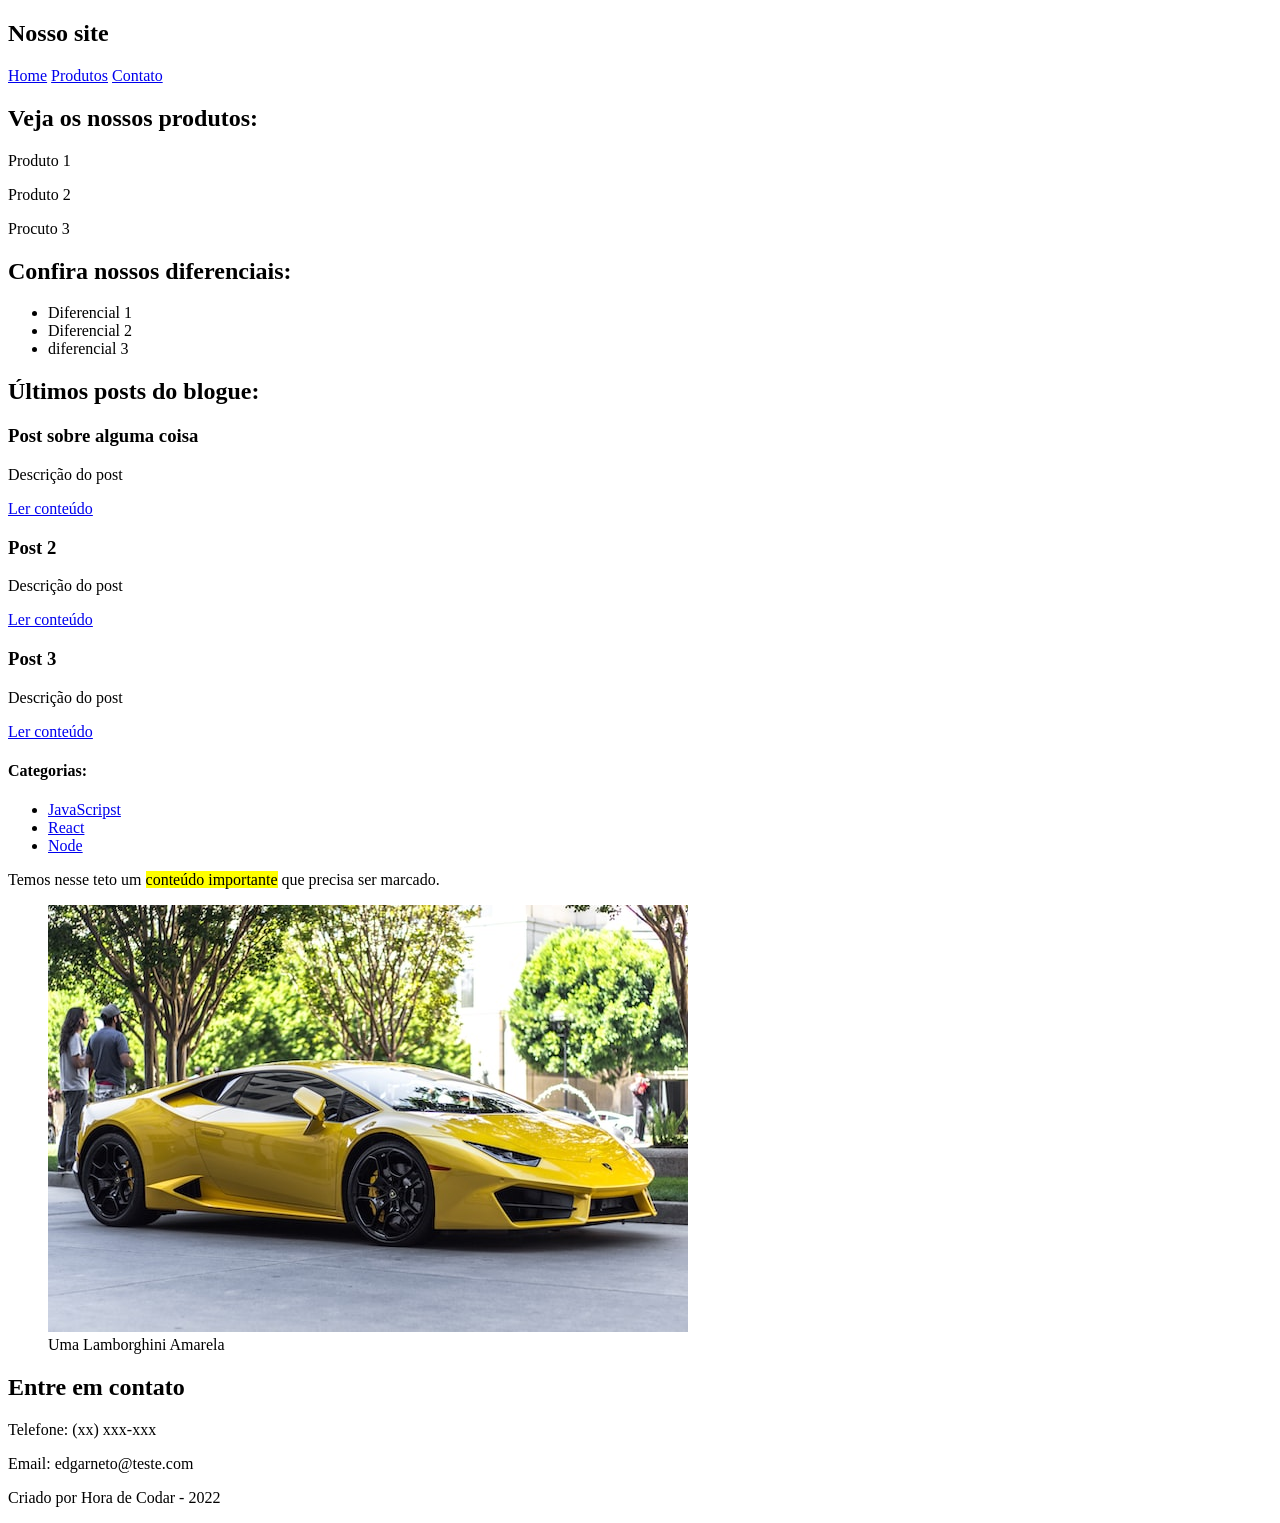
<file: 11_HTML_SEMÂNTICO/index.html>
<!DOCTYPE html>
<html lang="en">

<head>
    <meta charset="UTF-8">
    <meta name="viewport" content="width=device-width, initial-scale=1.0">
    <title>HTML Semântico</title>
</head>

<body>
    <!-- 3 - Header-->
    <header>
        <h2>Nosso site</h2>
        <!-- <ul>
            <li><a href="#">Home</a></li>
            <li><a href="#">Produtos</a></li>
            <li><a href="#">Contato</a></li>
        </ul> -->
        <!-- 5 - nav -->
        <nav>
            <a href="#">Home</a>
            <a href="#">Produtos</a>
            <a href="#">Contato</a>
        </nav>
    </header>
    <!-- 8 - main -->
    <main>
        <!-- 1 - Section -->
        <section>
            <h2>Veja os nossos produtos:</h2>
            <p>Produto 1</p>
            <p>Produto 2</p>
            <p>Procuto 3</p>
        </section>
        <section>
            <h2>Confira nossos diferenciais:</h2>
            <ul>
                <li>Diferencial 1</li>
                <li>Diferencial 2</li>
                <li>diferencial 3</li>
            </ul>
        </section>
        <!-- 2 - Article -->
        <section>
            <h2>Últimos posts do blogue:</h2>
            <article>
                <h3>Post sobre alguma coisa</h3>
                <p>Descrição do post</p>
                <a href="#">Ler conteúdo</a>
            </article>
            <article>
                <h3>Post 2</h3>
                <p>Descrição do post</p>
                <a href="#">Ler conteúdo</a>
            </article>
            <article>
                <h3>Post 3</h3>
                <p>Descrição do post</p>
                <a href="#">Ler conteúdo</a>
            </article>
        </section>
    </main>
    <!-- 6 - aside -->
    <aside>
        <h4>Categorias:</h4>
        <ul>
            <li><a href="#">JavaScripst</a></li>
            <li><a href="#">React</a></li>
            <li><a href="#">Node</a></li>
        </ul>
    </aside>
    <!-- 9 - mark -->
    <p>Temos nesse teto um <mark>conteúdo importante</mark> que precisa ser marcado.</p>
    <!-- 7 - Figure - figcaption -->
    <figure>
        <img src="img/lambo.jpg" alt="Lamborghini">
        <figcaption>Uma Lamborghini Amarela</figcaption>
    </figure>
    <!-- 4 - Footer -->
    <footer>
        <div>
            <h2>Entre em contato</h2>
            <p>Telefone: (xx) xxx-xxx</p>
            <p>Email: edgarneto@teste.com</p>
        </div>
        <p>Criado por Hora de Codar - 2022</p>
    </footer>
</body>

</html>
</file>
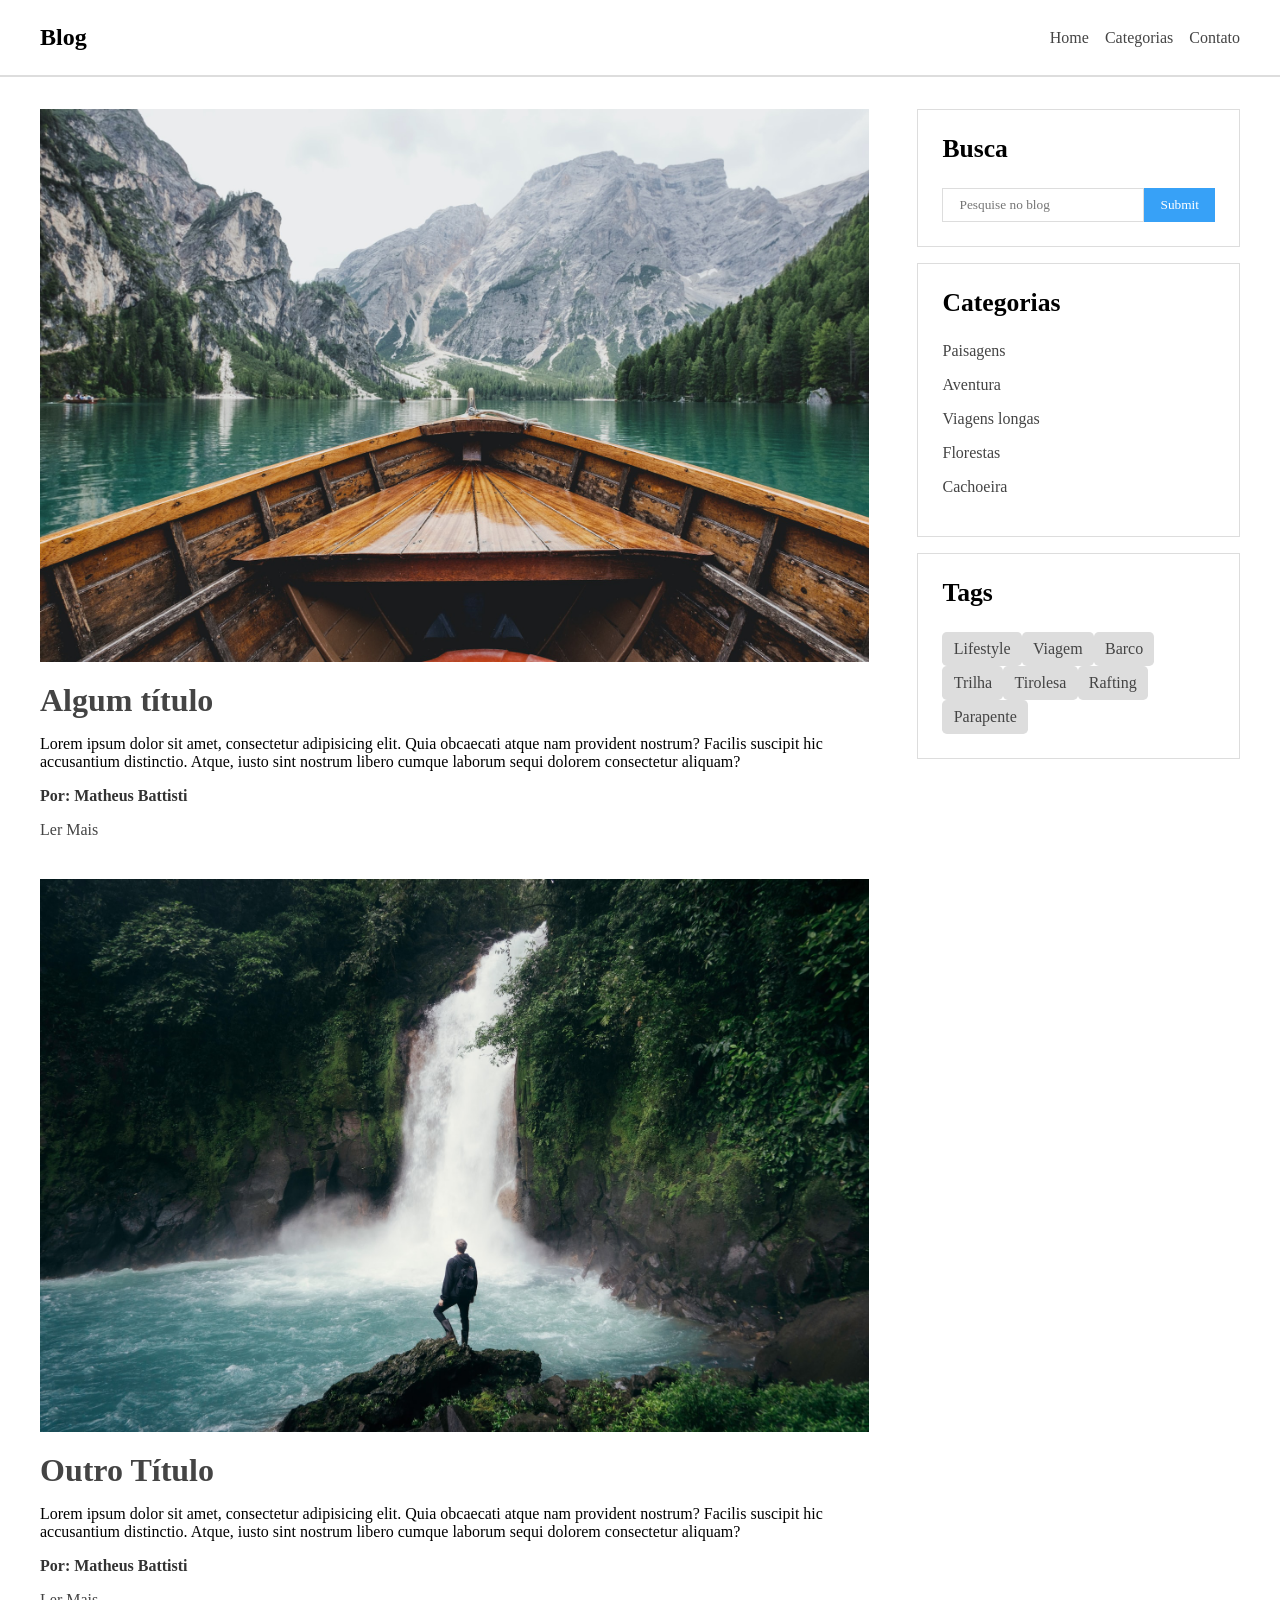
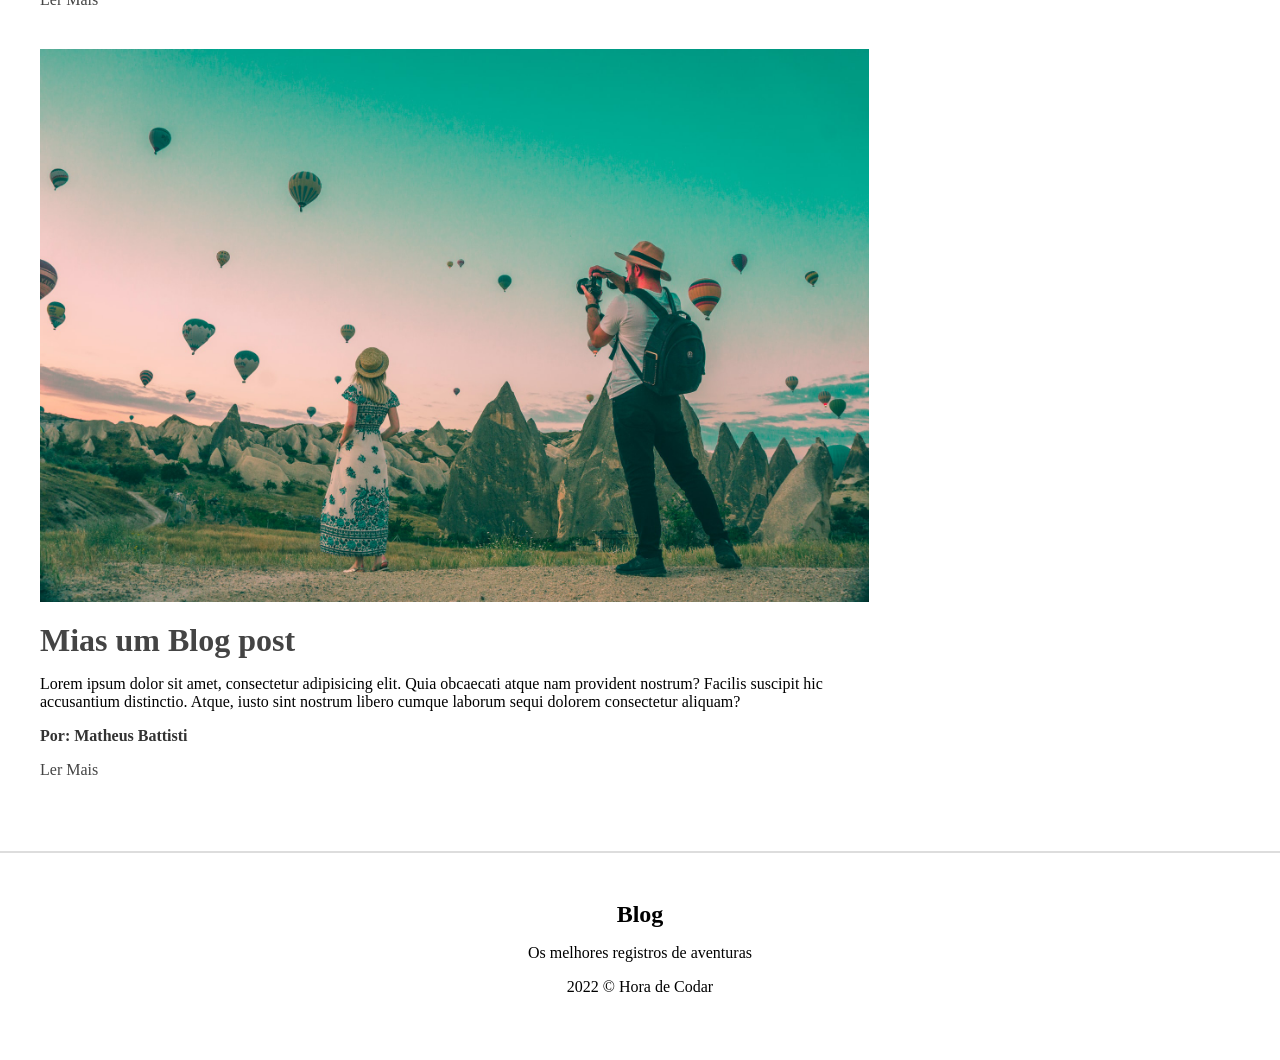
<file: 12_BLOG_HTML_SEMANTICO/index.html>
<!DOCTYPE html>
<html lang="en">

<head>
    <meta charset="UTF-8">
    <meta name="viewport" content="width=device-width, initial-scale=1.0">
    <title>Blog Semântico</title>
    <link rel="stylesheet" href="css/Style.css">
</head>

<body>
    <header>
        <nav id="navbar">
            <div id="navbar-inner">
                <h2>Blog</h2>
                <ul id="nav-links">
                    <li><a href="#">Home</a></li>
                    <li><a href="#">Categorias</a></li>
                    <li><a href="#">Contato</a></li>
                </ul>
            </div>
        </nav>
    </header>
    <div class="container">
        <main id="posts-container">
            <article class="post">
                <img src="img/f1.jpg" alt="Passeio de barco">
                <h3 class="title"><a href="">Algum título</a></h3>
                <p class="discription">
                    Lorem ipsum dolor sit amet, consectetur adipisicing elit.
                    Quia obcaecati atque nam provident nostrum? Facilis suscipit hic accusantium
                    distinctio. Atque, iusto sint nostrum libero cumque laborum sequi dolorem
                    consectetur aliquam?
                </p>
                <p class="author">Por: Matheus Battisti</p>
                <a href="#">Ler Mais</a>
            </article>
            <article class="post">
                <img src="img/f2.jpg" alt="Cachoeira">
                <h3 class="title"><a href="">Outro Título</a></h3>
                <p class="discription">
                    Lorem ipsum dolor sit amet, consectetur adipisicing elit.
                    Quia obcaecati atque nam provident nostrum? Facilis suscipit hic accusantium
                    distinctio. Atque, iusto sint nostrum libero cumque laborum sequi dolorem
                    consectetur aliquam?
                </p>
                <p class="author">Por: Matheus Battisti</p>
                <a href="#">Ler Mais</a>
            </article>
            <article class="post">
                <img src="img/f3.jpg" alt="Balões">
                <h3 class="title"><a href="">Mias um Blog post</a></h3>
                <p class="discription">
                    Lorem ipsum dolor sit amet, consectetur adipisicing elit.
                    Quia obcaecati atque nam provident nostrum? Facilis suscipit hic accusantium
                    distinctio. Atque, iusto sint nostrum libero cumque laborum sequi dolorem
                    consectetur aliquam?
                </p>
                <p class="author">Por: Matheus Battisti</p>
                <a href="#">Ler Mais</a>
            </article>
        </main>
        <aside id="sidebar">
            <section id="search-bar">
                <h4>Busca</h4>
                <form>
                    <input type="text" placeholder="Pesquise no blog">
                    <input type="submit" placeholder="Buscar">
                </form>
            </section>
            <section id="categories">
                <h4>Categorias</h4>
                <nav>
                    <ul>
                        <li><a href="#">Paisagens</a></li>
                        <li><a href="#">Aventura</a></li>
                        <li><a href="#">Viagens longas</a></li>
                        <li><a href="#">Florestas</a></li>
                        <li><a href="#">Cachoeira</a></li>
                    </ul>
                </nav>
            </section>
            <section id="tags">
                <h4>Tags</h4>
                <div id="tags-container">
                    <a href="#">Lifestyle</a>
                    <a href="#">Viagem</a>
                    <a href="#">Barco</a>
                    <a href="#">Trilha</a>
                    <a href="#">Tirolesa</a>
                    <a href="#">Rafting</a>
                    <a href="#">Parapente</a>
                </div>
            </section>
        </aside>
    </div>
    <footer id="footer">
        <h2>Blog</h2>
        <p>Os melhores registros de aventuras</p>
        <p>2022 &copy; Hora de Codar</p>
    </footer>
</body>

</html>
</file>
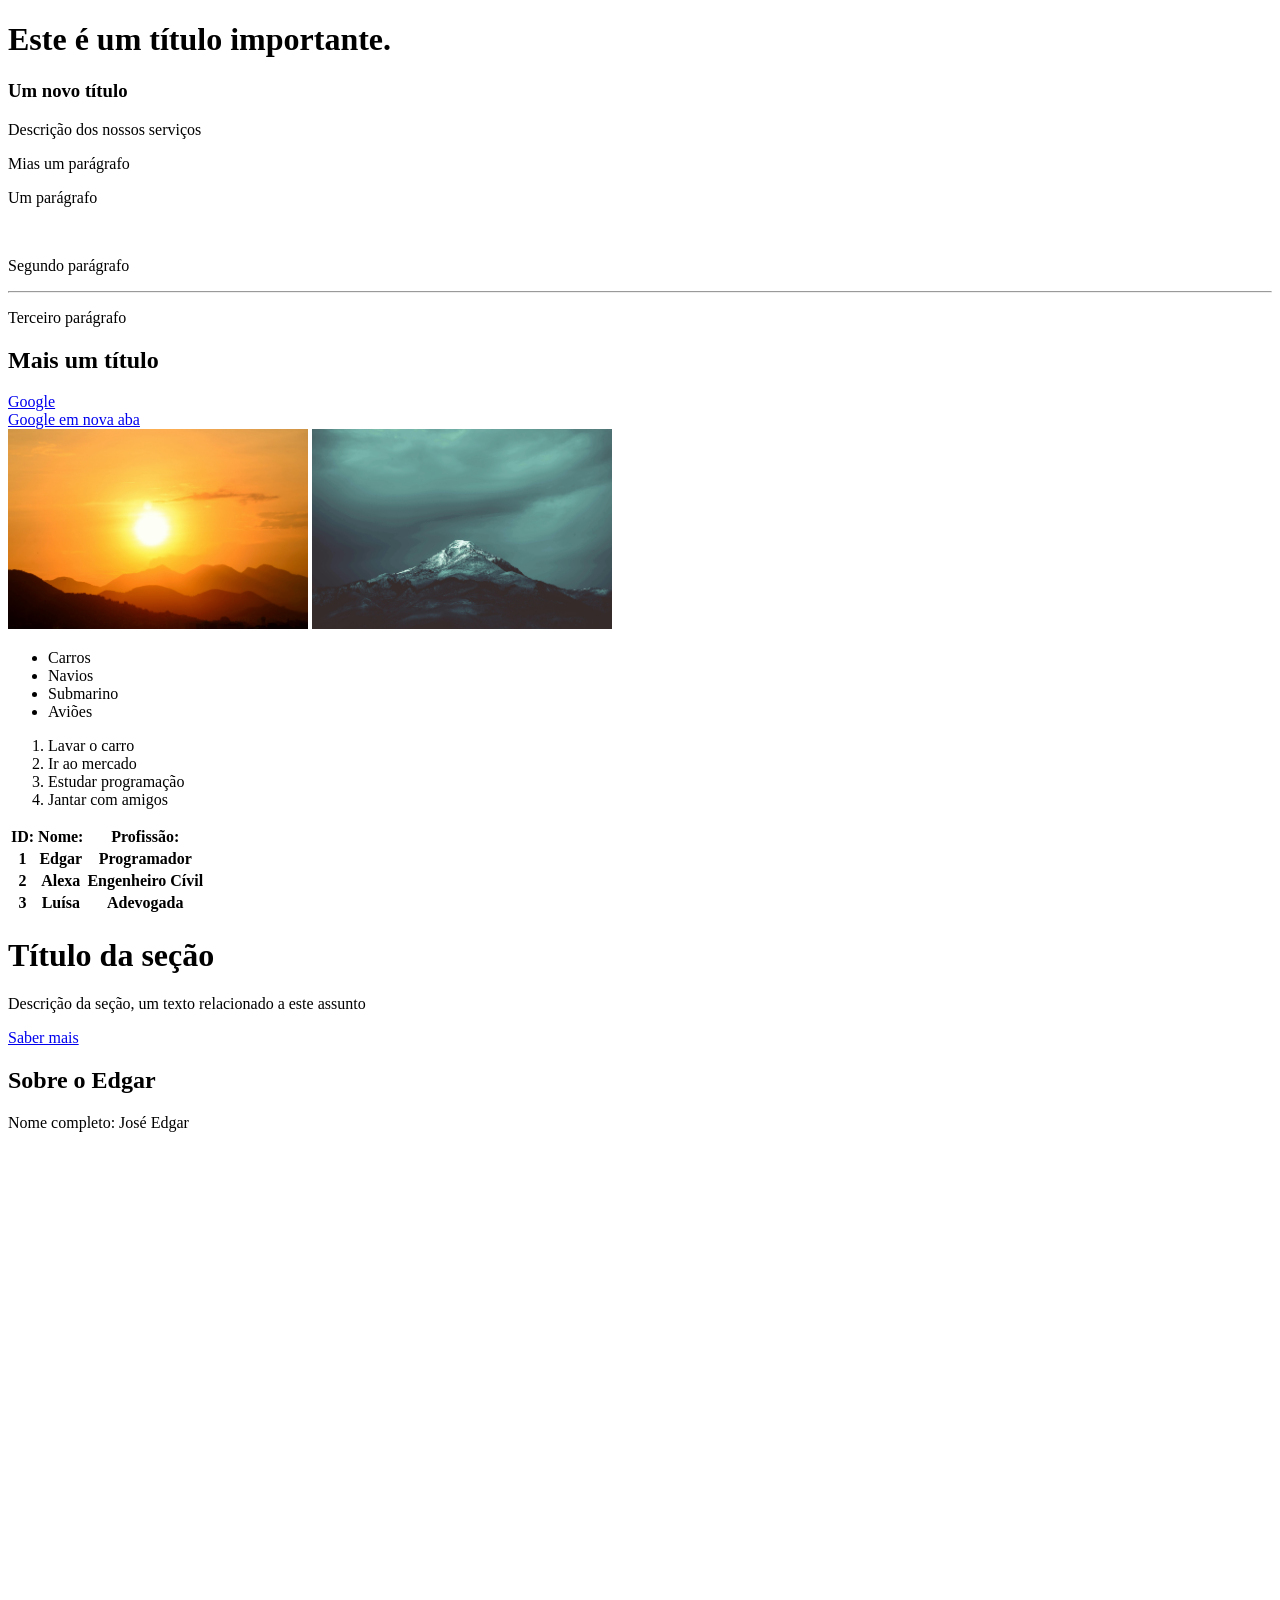
<file: 2_HTML/index.html>
<!DOCTYPE html>
<html>
    <head>
        <title>HTML fundamentos</title>
    </head>
    <body style="padding-bottom: 500px">
        <!--1- Títulos-->
        <h1>Este é um título importante.</h1>
        <h3>Um novo título</h3>
        
        <!--2- Parágrafos-->
        <p>Descrição dos nossos serviços</p>
        <p>Mias um parágrafo</p>
        
        <!--3- Tags sem conteúdo-->
        <p>Um parágrafo</p>
        <br/>
        <p>Segundo parágrafo</p>
        <hr/>
        <p>Terceiro parágrafo</p>
        
        <!--4- Comentários-->
        <!--Este é um comentário-->
        <h2>Mais um título</h2>
        <!--Outro comentário-->

        <!--5- Atributos-->
        <a href="https://Google.com">Google</a>
        <br>

        <!--6- Abrir link em nova aba-->
        <a href="https://Google.com" target="_blank">Google em nova aba</a>
        <br>

        <!--7- Imagem-->
        <img src="img/por_do_sol.jpg" width="300" height="200">

        <!--8- Atributo alt-->
        <img src="img/montanha.jpg" alt="Uma montanha com neve" width="300" height="200">

        <!--8- Listas não ordenadas-->
        <ul>
            <li>Carros</li>
            <li>Navios</li>
            <li>Submarino</li>
            <li>Aviões</li>
        </ul>

        <!--10 Listas ordenadas-->
        <ol>
            <li>Lavar o carro</li>
            <li>Ir ao mercado</li>
            <li>Estudar programação</li>
            <li>Jantar com amigos</li>
        </ol>

        <!--11- Tabelas-->
        <table>
            <tr>
                <th>ID:</th>
                <th>Nome:</th>
                <th>Profissão:</th>
            </tr>
            <tr>
                <th>1</th>
                <th>Edgar</th>
                <th>Programador</th>
            </tr>
            <tr>
                <th>2</th>
                <th>Alexa</th>
                <th>Engenheiro Cívil</th>
            </tr>
            <tr>
                <th>3</th>
                <th>Luísa</th>
                <th>Adevogada</th>
            </tr>
        </table>
        <!--12- Div-->
        <div>
            <h1>Título da seção</h1>
            <p>Descrição da seção, um texto relacionado a este assunto</p>
            <a href="#">Saber mais</a>
        </div>
        <div>
            <h2>Sobre o Edgar</h2>
            <p>Nome completo: José Edgar</p>
        </div>
    </body>
</html>
</file>
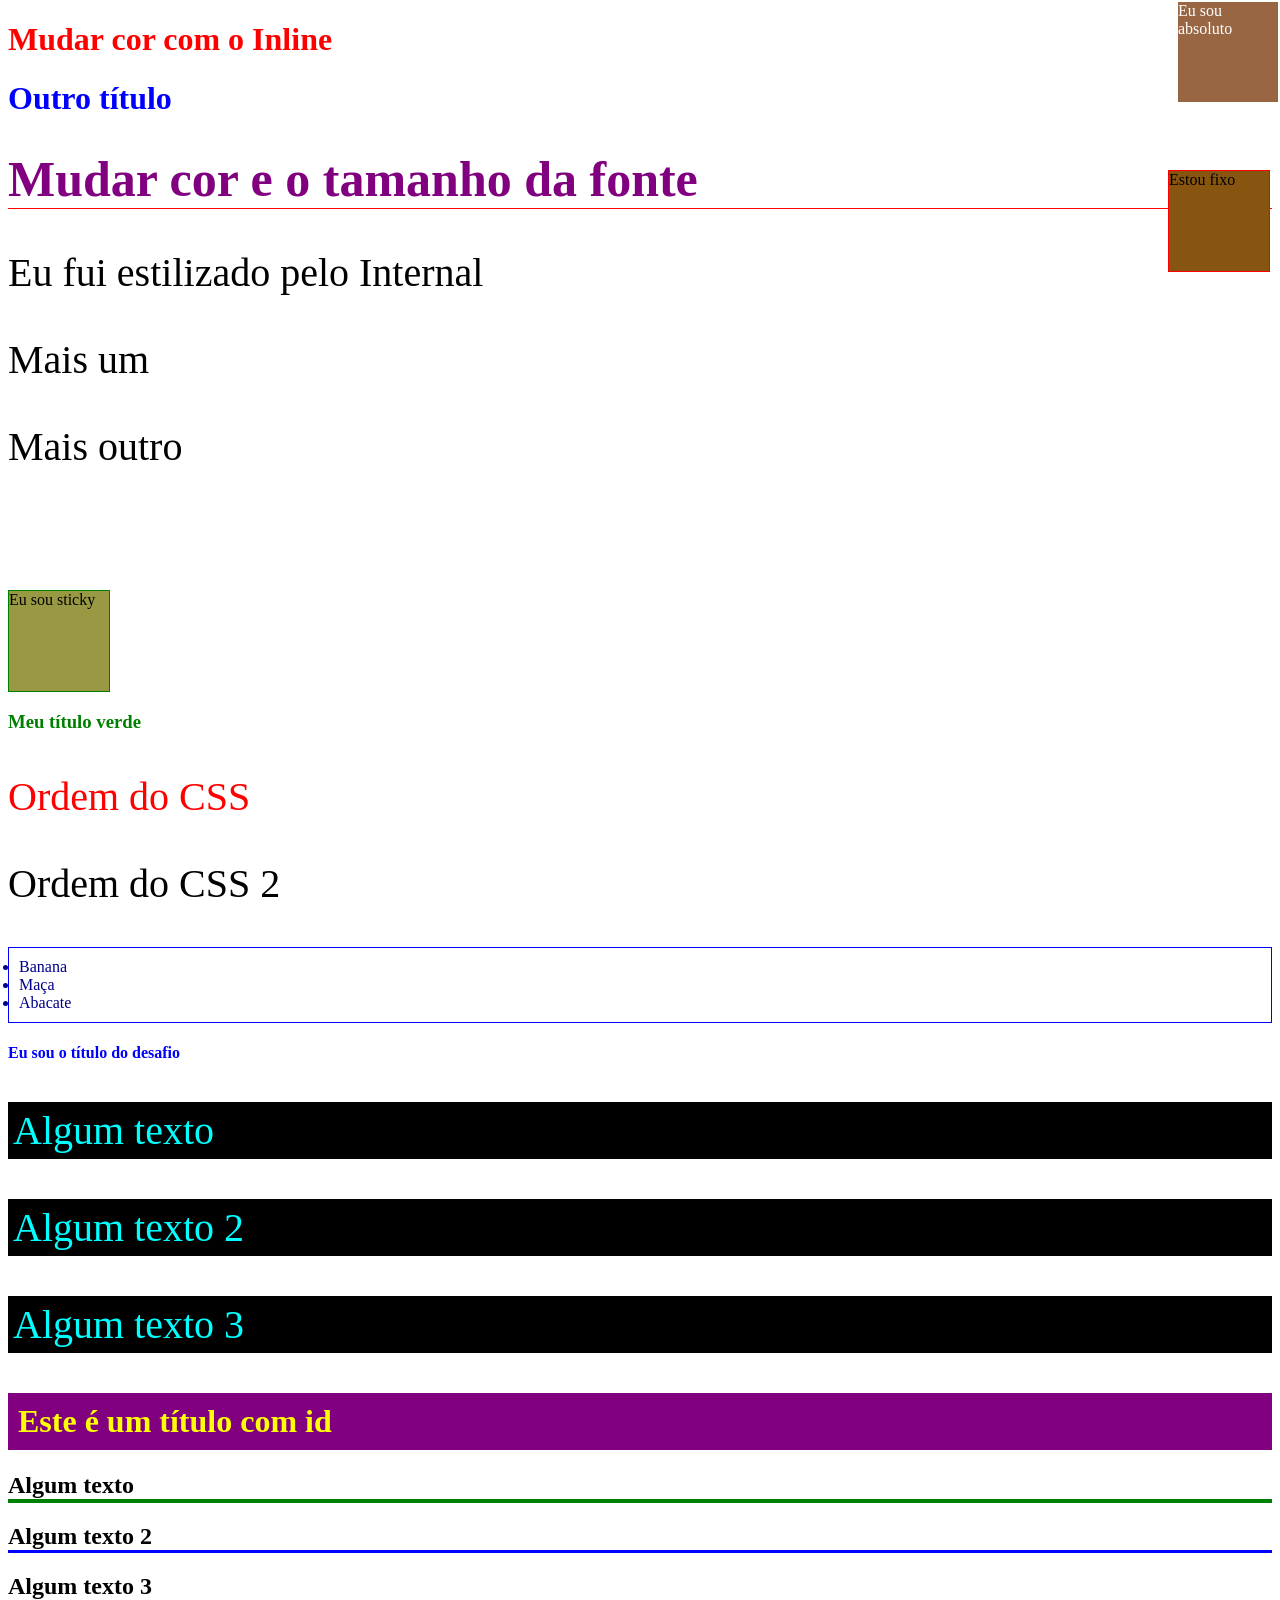
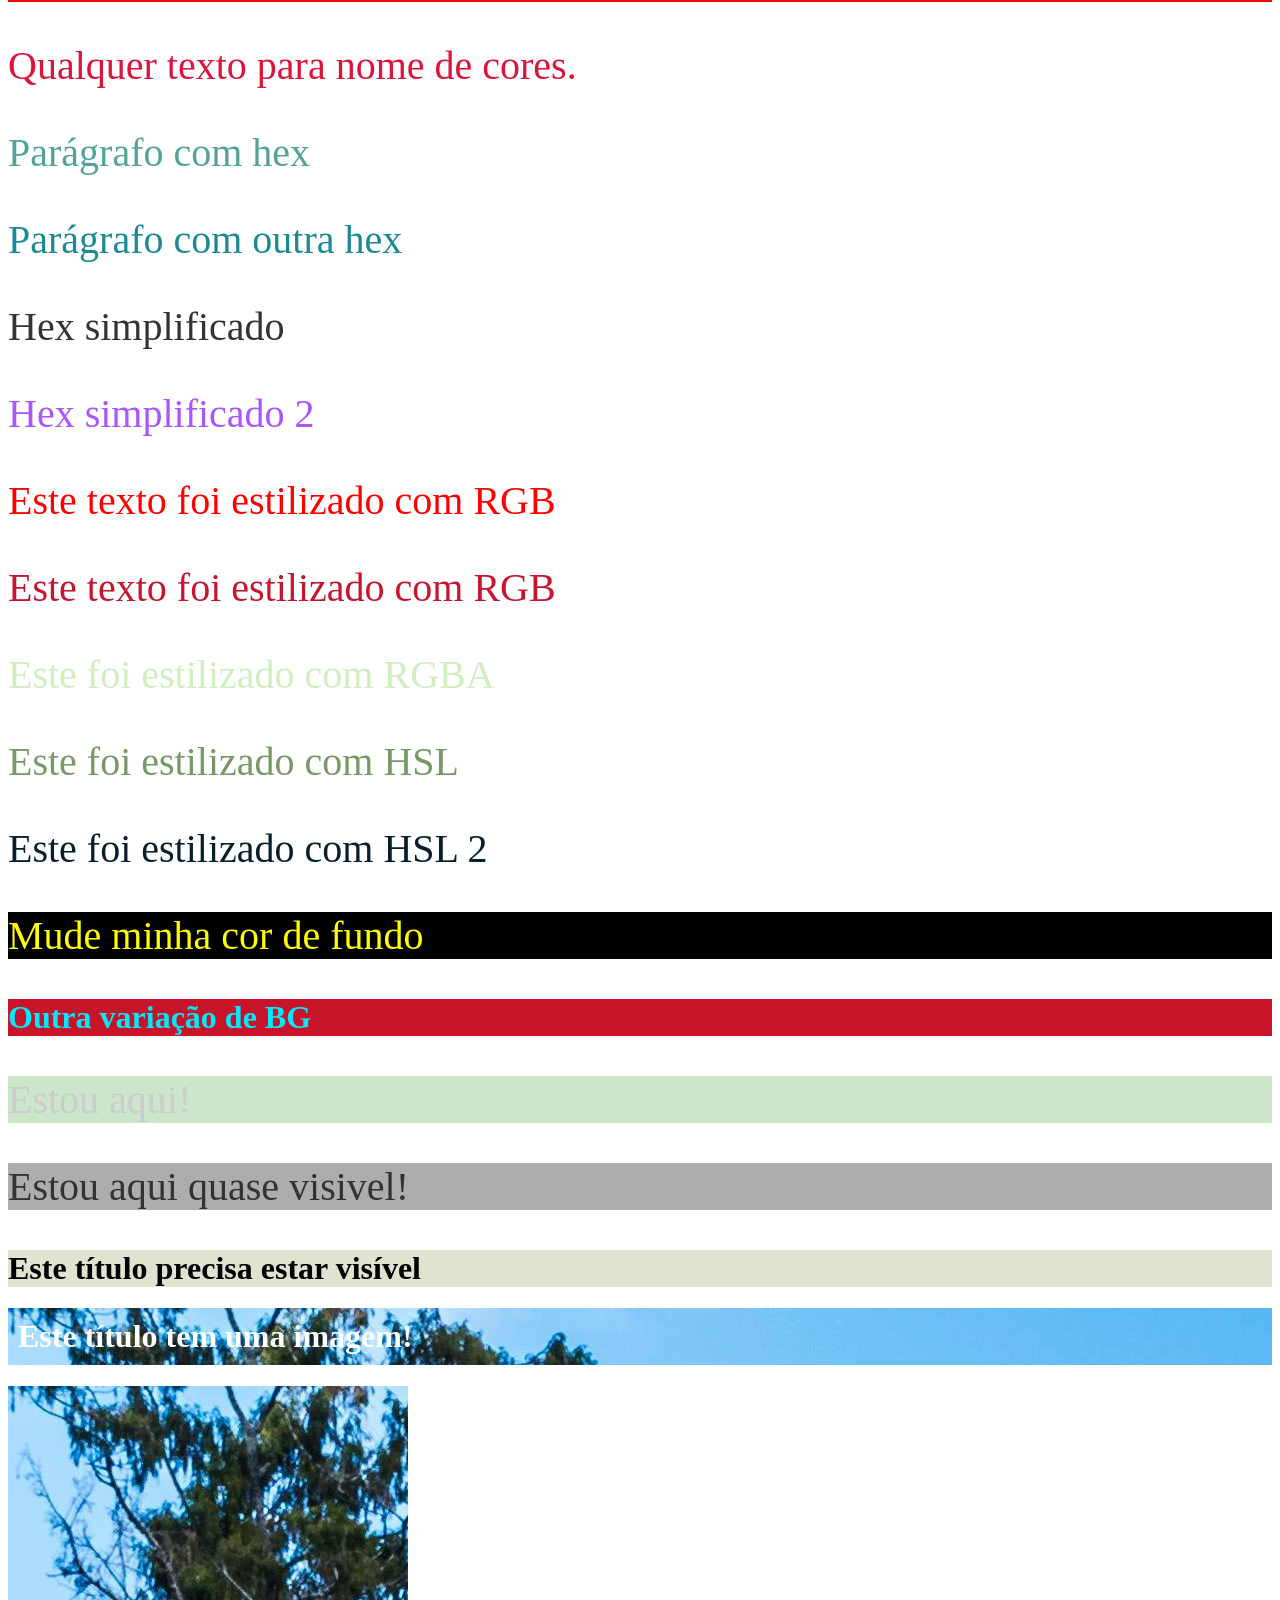
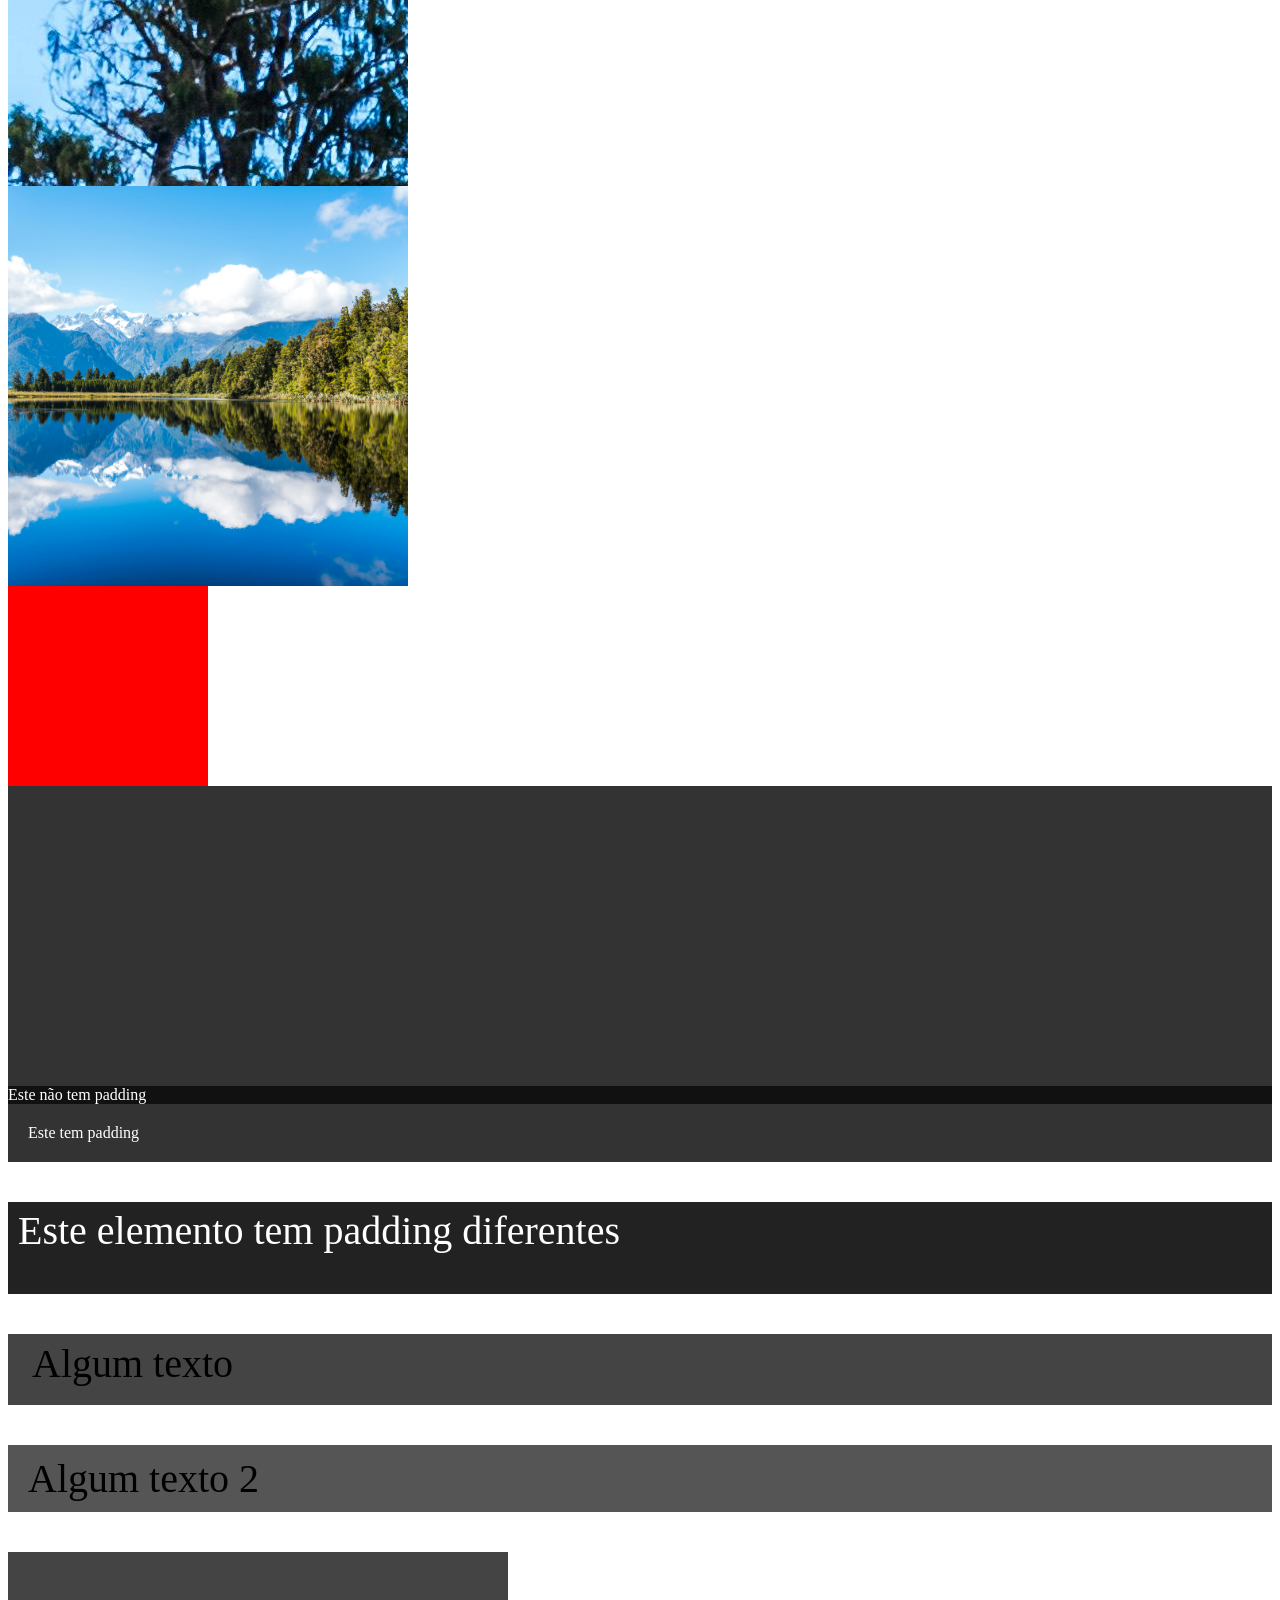
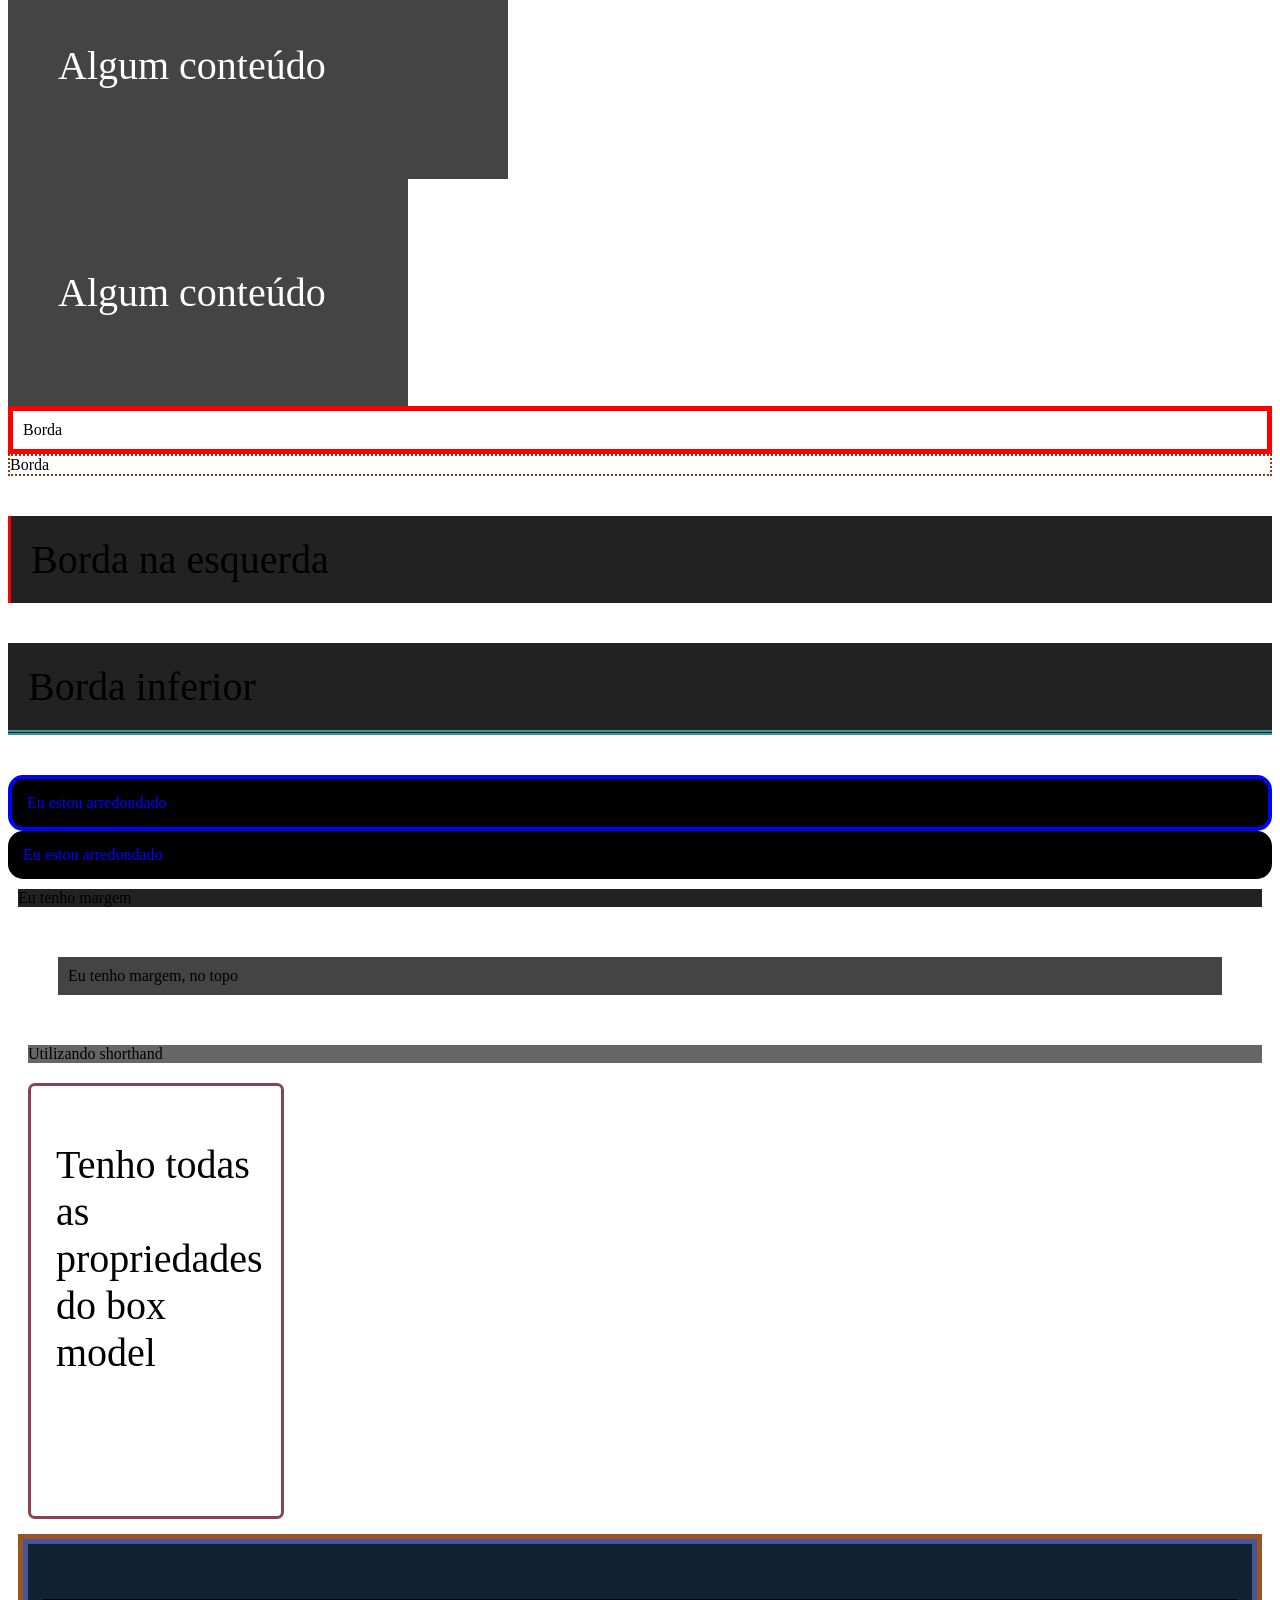
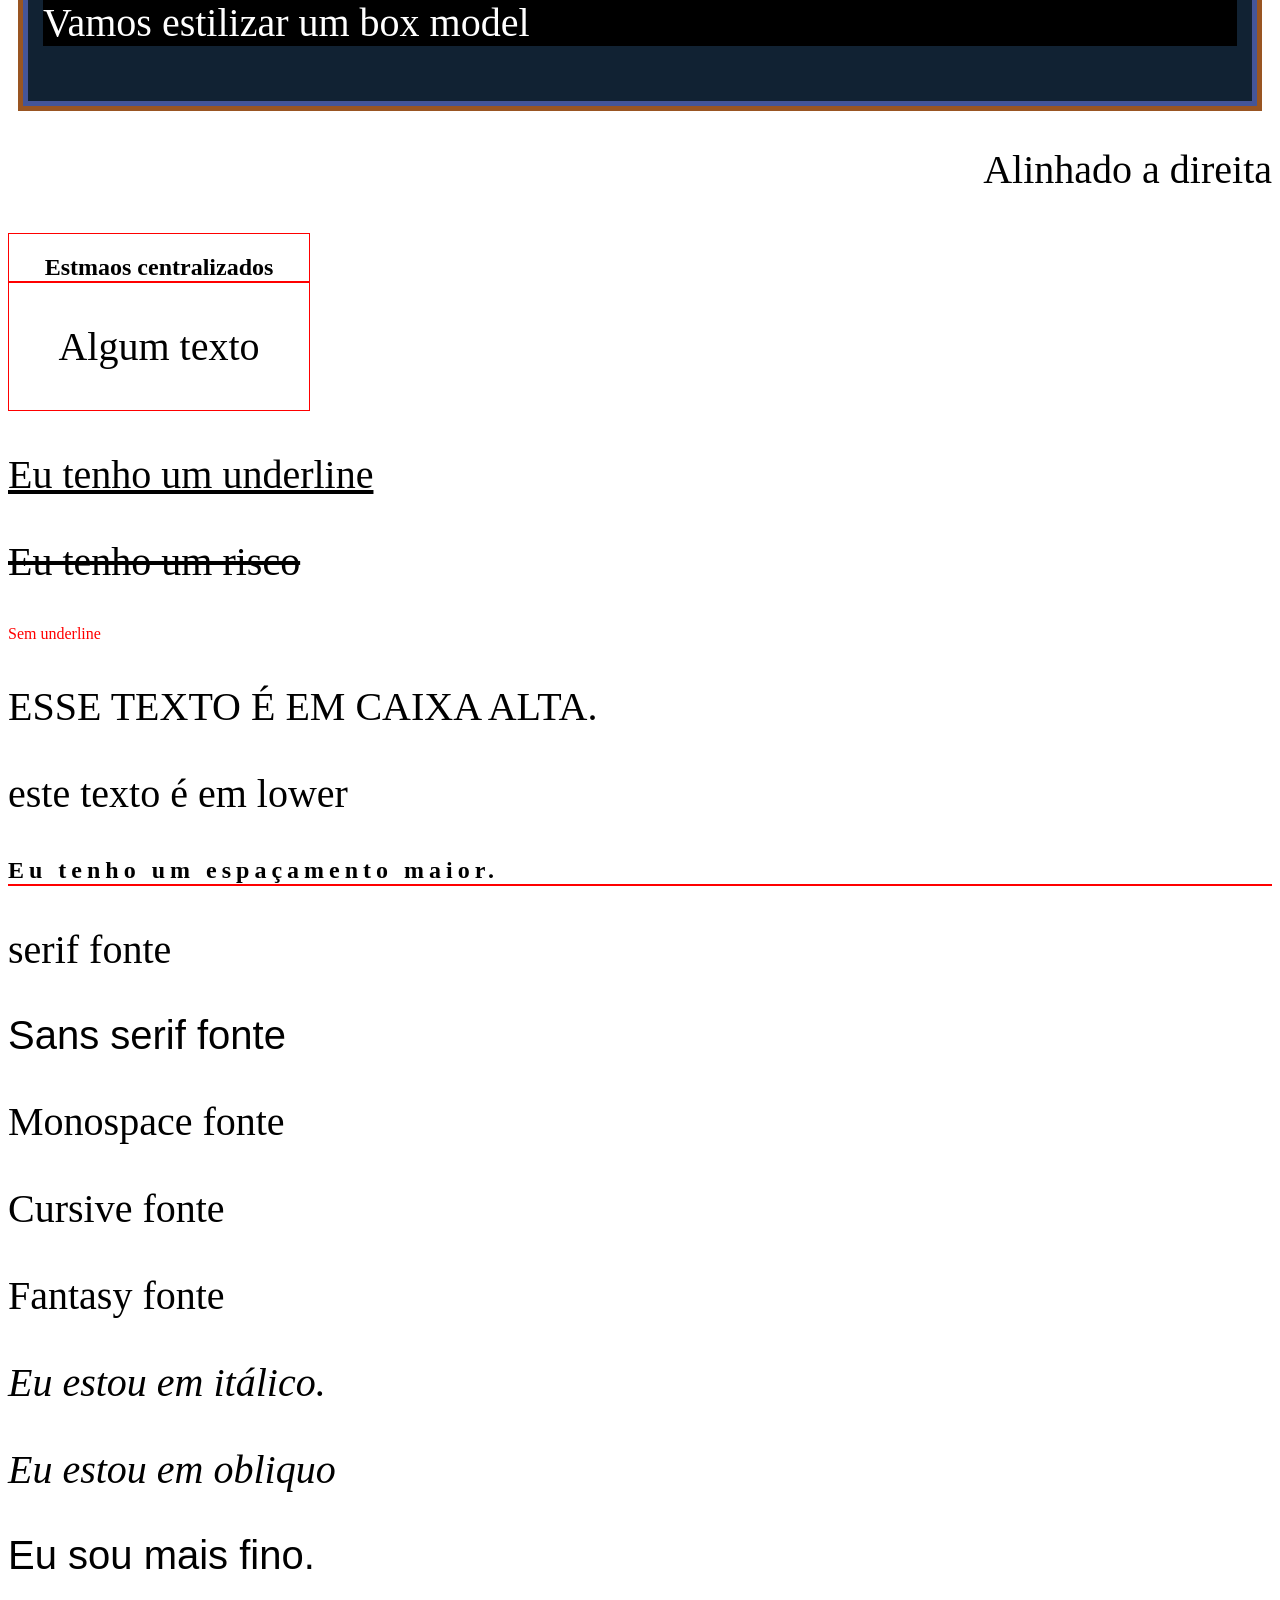
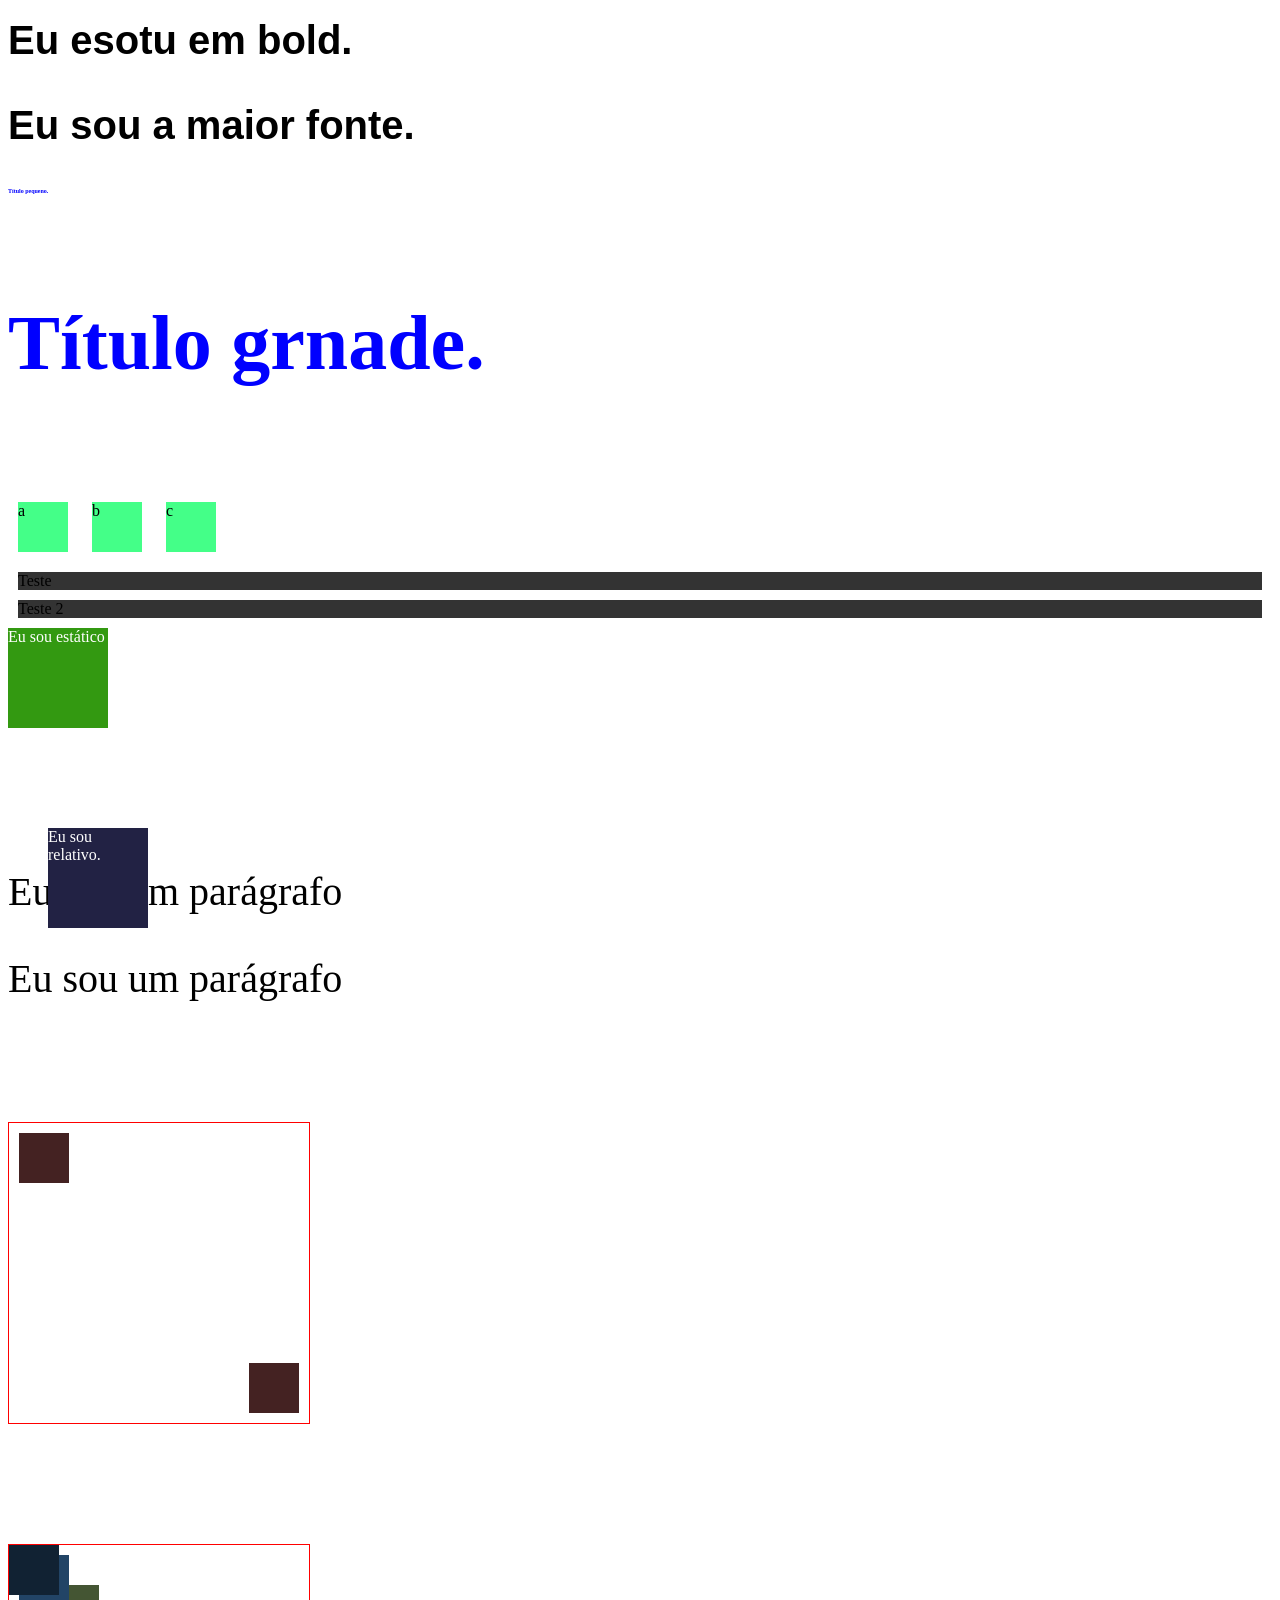
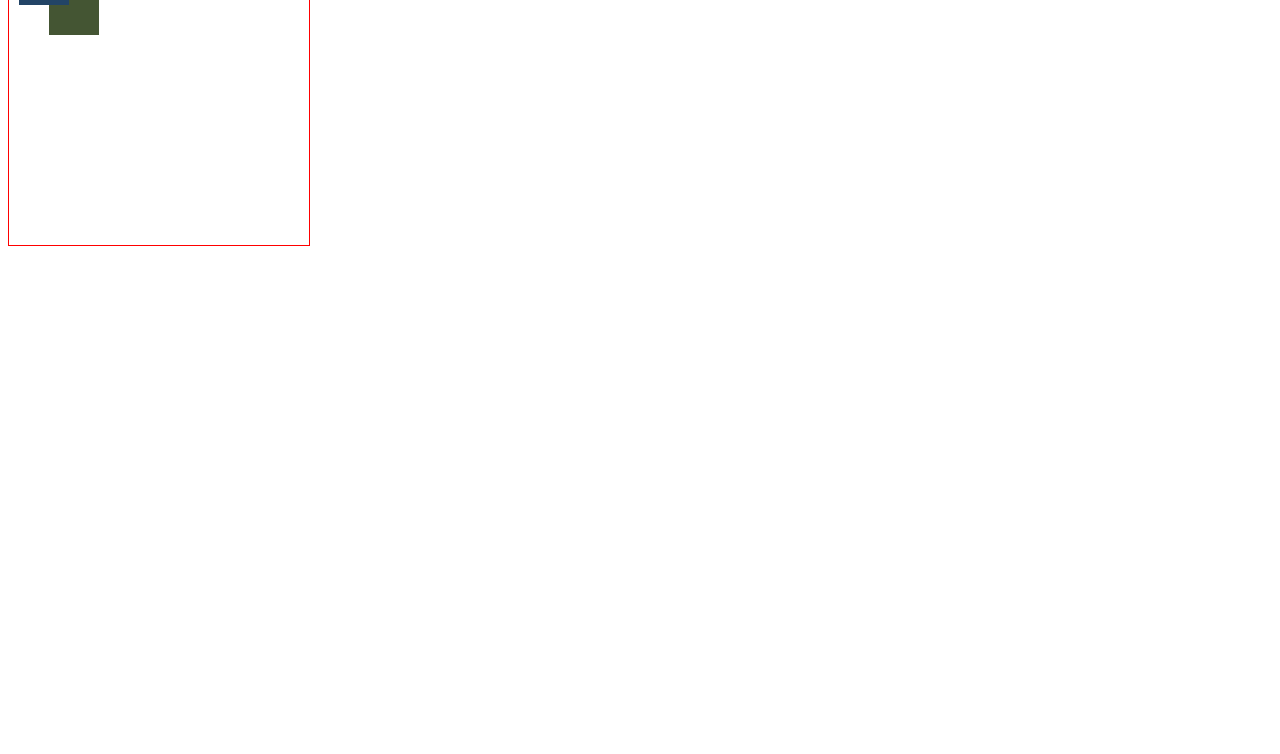
<file: 3_CSS/index.html>
<!DOCTYPE html>
<html lang="en">
<head>
    <meta charset="UTF-8">
    <meta name="viewport" content="width=device-width, initial-scale=1.0">
    <title>CSS</title>
    <!--3 - Internal CSS-->
    <style>
        p {
            /* color: gold; */
            font-size: 40px;
        }
    </style>

    <!--4 - External CSS-->
    <!--Cascading Style Sheets-->
    <link rel="stylesheet" href="CSS/Stlyes.css">
    <link rel="stylesheet" href="CSS/Lists.css">
    <link rel="stylesheet" href="CSS/titles.css">
</head>
<body>
    <!--1 - Inline CSS-->
    <h1 style="color: red">Mudar cor com o Inline</h1>
    <h1 style="color: blue">Outro título</h1>

    <!--2 - Múltiplas regras-->
    <h1 style="color: purple; font-size: 50px; border-bottom: 1px solid red;">Mudar cor e o tamanho da fonte</h1>

    <!--3 - Internal CSS-->
    <p>Eu fui estilizado pelo Internal</p>
    <p>Mais um</p>
    <p>Mais outro</p>

    <!--48 - Position sticky-->
    <div class="sticky">
        <span>Eu sou sticky</span>
    </div>

    <!--4 - External CSS-->
    <h3>Meu título verde</h3>

    <!--5 - Ordem do CSS-->
    <p style="color: red;">Ordem do CSS</p>
    <p>Ordem do CSS 2</p>

    <!--6 - Multiplos CSS-->
    <ul>
        <li>Banana</li>
        <li>Maça</li>
        <li>Abacate</li>
    </ul>

    <!--7 - desafio 2-->
    <h4>Eu sou o título do desafio</h4>

    <!--8 - classes-->
    <p class="paragraph">Algum texto</p>
    <p class="paragraph">Algum texto 2</p>
    <p class="paragraph">Algum texto 3</p>

    <!--9 - id-->
    <h1 id="exclusive-id">Este é um título com id</h1>

    <!--10 - multiplas regras, ordens do css-->
    <h2 id="algum-titulo" class="titulo">Algum texto</h2>
    <h2 class="titulo">Algum texto 2</h2> 
    <h2>Algum texto 3</h2>

    <!--11 - nome de cor-->
    <p class="color-name">Qualquer texto para nome de cores.</p>

    <!--12 - hex-->
    <p class="hex">Parágrafo com hex</p>
    <p class="hex-2">Parágrafo com outra hex</p>

    <!--13 - mais sobre o hex-->
    <p class="simple-hex">Hex simplificado</p>
    <p class="simple-hex-2">Hex simplificado 2</p>

    <!--14 - rgb-->
    <p class="rgb">Este texto foi estilizado com RGB</p>
    <p class="mixed-rgb">Este texto foi estilizado com RGB</p>

    <!--15 - rgba-->
    <p class="rgba">Este foi estilizado com RGBA</p>

    <!--16 - hsl-->
    <p class="hsl">Este foi estilizado com HSL</p>

    <p class="hsl-2">Este foi estilizado com HSL 2</p>

    <!--17 - Backgraund-color-->
    <p class="bg">Mude minha cor de fundo</p>
    <h1 class="bg-2">Outra variação de BG</h1>

    <!--18 - opacidade no bg-->
    <div class="bg-opacity">
        <p>Estou aqui!</p>
    </div>

    <div class="bg-opacity-2">
        <p>Estou aqui quase visivel!</p>
    </div>

    <!--19 - RGBA de opacidade-->
    <div class="rgba-opacity">
        <h1>Este título precisa estar visível</h1>
    </div>

    <!--20 - bg imagem-->
    <h1 class="bg-imag">Este título tem uma imagem!</h1>

    <!--21 - centralizar imagem de bg-->
    <div class="not-centerd-bg"></div>
    <div class="centerd-bg"></div>

    <!--22 - largura e altura-->
    <div class="height-width"></div>
    <div class="height-width-2"></div>

    <!--23 - padding-->
    <div class="without-padding">Este não tem padding</div>
    <div class="padding">Este tem padding</div>

    <!--24 - Padding individual-->
    <p class="padding-individual">Este elemento tem padding diferentes</p>

    <!--25 - Shorthand padding-->
    <p class="shorthand-padding">Algum texto</p>
    <p class="shorthand-padding-2">Algum texto 2</p>

    <!--26 - padding com width-->
    <div class="without-boder-box">
        <p>Algum conteúdo</p>
    </div>
    <div class="boder-box">
        <p>Algum conteúdo</p>
    </div>

    <!--27 - border-->
    <div class="border">Borda</div>
    <div class="border-2">Borda</div>

    <!--28 - Borda individual-->
    <p class="border-left">Borda na esquerda</p>
    <p class="border-bottom">Borda inferior</p>

    <!--29 - borda arrendondada-->
    <div class="rounded-p">Eu estou arredondado</div>
    <div class="rounded-p-2">Eu estou arredondado</div>

    <!--30 - margem-->
    <div class="margin">Eu tenho margem</div>
    <div class="margin-top">Eu tenho margem, no topo</div>
    <div class="margin-shorthand">Utilizando shorthand</div>

    <!--31 - Box model-->
    <div class="box-model">
        <p>Tenho todas as propriedades do box model</p>
    </div>

    <!--32 - desafio 3-->
    <div id="box-model-challeng">
        <p class="challeng-title">Vamos estilizar um box model</p>
    </div>

    <!--33 - alinhamento de texto-->
    <p class="text-aligned">Alinhado a direita</p>
    <div class="container-center">
        <h2>Estmaos centralizados</h2>
        <p>Algum texto</p>
    </div>

    <!--34 - decoração de texto-->
    <p class="underline">Eu tenho um underline</p>
    <p class="line-through">Eu tenho um risco</p>
    <a href="#" class="remove-underline">Sem underline</a>

    <!--35 - text transform-->
    <p class="upper">Esse texto é em caixa alta.</p>
    <p class="lower">ESTE TEXTO É EM LOWER</p>

    <!--36 - leter spacing-->
    <h2 class="spacing">Eu tenho um espaçamento maior.</h2>

    <!--37 - fontes-->
    <p class="serif">serif fonte</p>
    <p class="sans-serif">Sans serif fonte</p>
    <p class="monospace">Monospace fonte</p>
    <p class="cursive">Cursive fonte</p>
    <p class="fantasy">Fantasy fonte</p>

    <!--38 - fonte style-->
    <p class="italic">Eu estou em itálico.</p>
    <p class="obliquo">Eu estou em obliquo</p>

    <!--39 - Font weight-->
    <p class="thin">Eu sou mais fino.</p>
    <p class="bold">Eu esotu em bold.</p>
    <p class="bolder">Eu sou a maior fonte.</p>

    <!--40 - Font size-->
    <h4 class="small">Título pequeno.</h4>
    <h4 class="big">Título grnade.</h4>

    <!--41 - Display-->
    <div class="inline-box">a</div>
    <div class="inline-box">b</div>
    <div class="inline-box">c</div>
    <span class="block">Teste</span>
    <span class="block">Teste 2</span>

    <!--42 - Escondendo elementos-->
    <p class="inviseble">Me encontre se puder</p>

    <!--43 - Position static-->
    <div class="static">
        <span>Eu sou estático</span>
    </div>
    <!--44 - Position relative-->
    <div class="ralative">
        <span>Eu sou relativo.</span>
    </div>
    <p>Eu sou um parágrafo</p>

    <!--45 - Position absolute-->
    <div class="absolute">
        <span>Eu sou absoluto</span>
    </div>
    <p>Eu sou um parágrafo</p>

    <!--46 - Relative com absolute-->
    <div class="relative-contanier">
        <div class="absolute-1"></div>
        <div class="absolute-2"></div>
    </div>

    <!--47 - Position fixed-->
    <div class="fixed">
        <span>Estou fixo</span>
    </div>

    <!--49 - Z index-->
    <div class="relative-contanier">
        <div class="absolute-3"></div>
        <div class="absolute-4"></div>
        <div class="absolute-5"></div>
    </div>
</body>
</html>
</file>
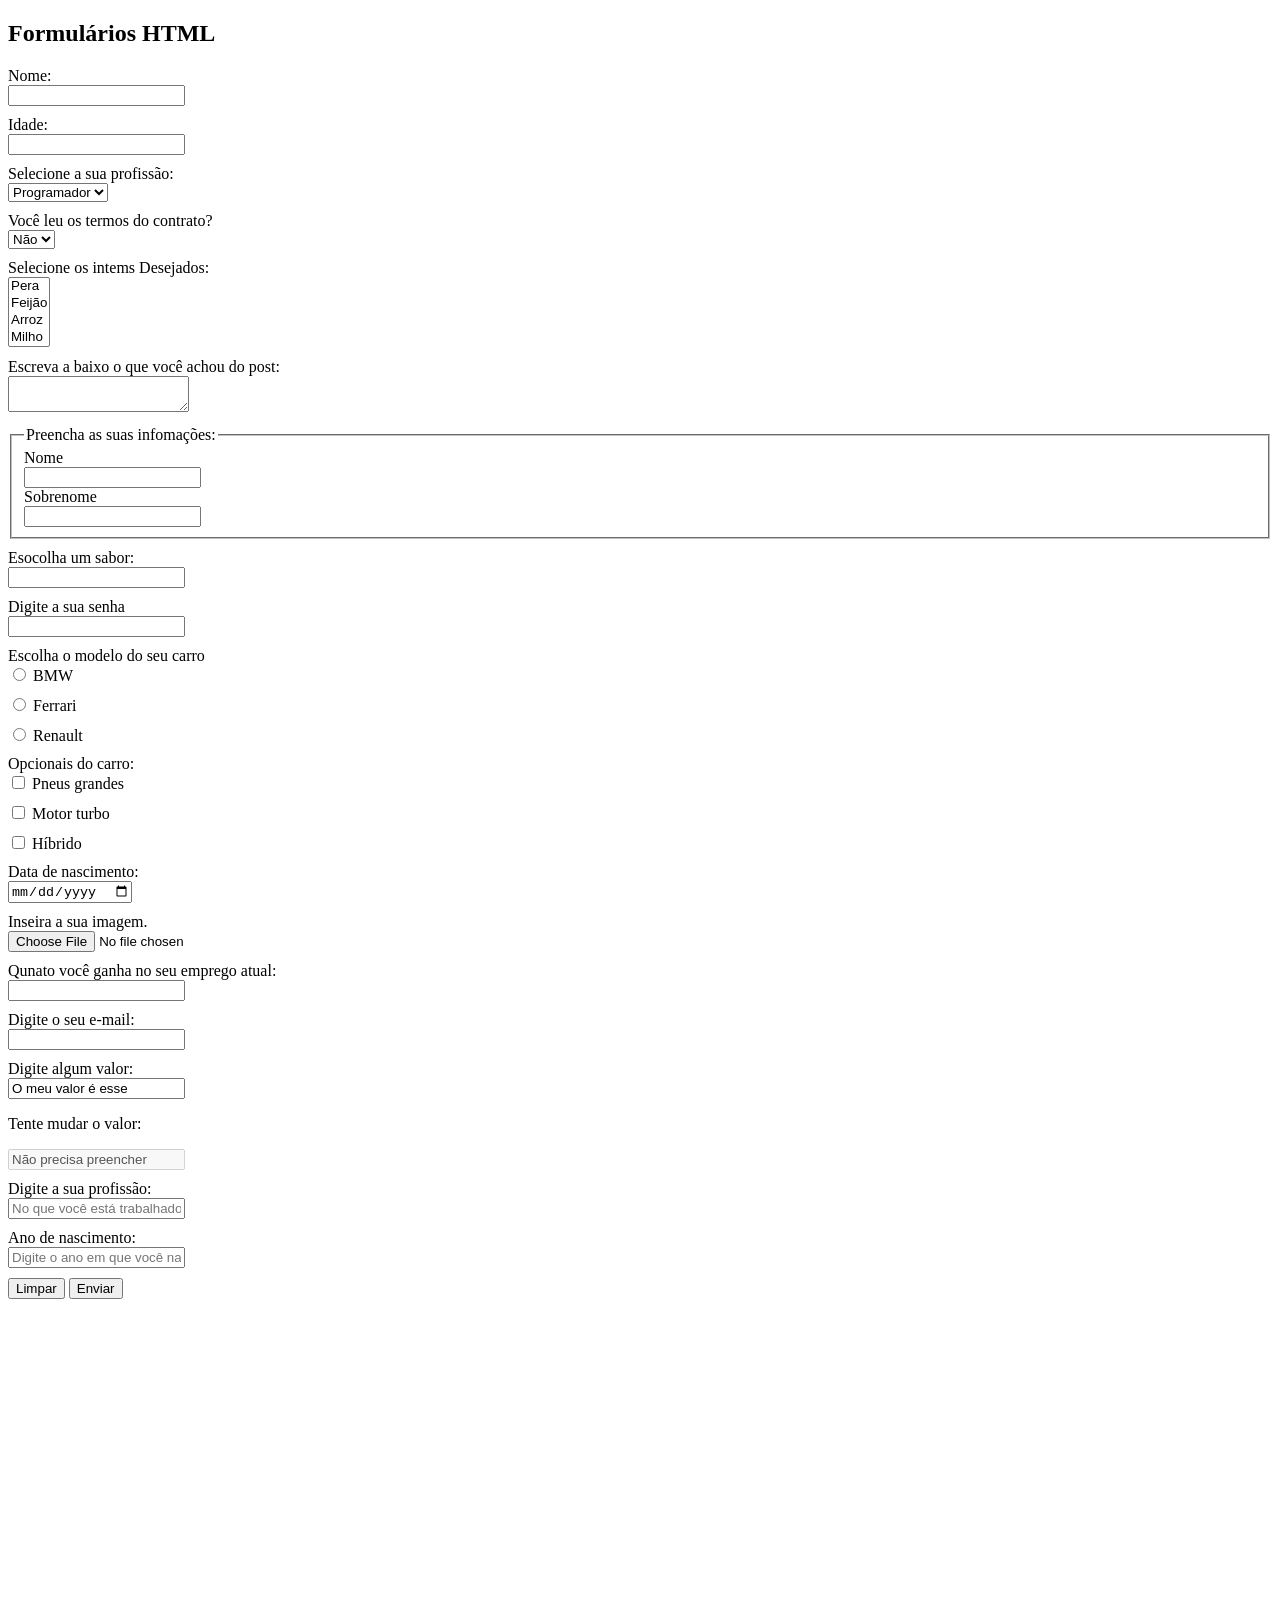
<file: 5_FORM/Index.html>
<!DOCTYPE html>
<html lang="en">

<head>
    <meta charset="UTF-8">
    <meta name="viewport" content="width=device-width, initial-scale=1.0">
    <title>Formulários</title>
    <link rel="stylesheet" href="CSS/Styles.css">
</head>

<body>
    <h2>Formulários HTML</h2>
    <!--Primeiro formulário-->
    <!--Atributos do formulário-->
    <form action="register.php" method="post">
        <div>
            <label>Nome:</label>
            <input type="text" />
        </div>
        <!--3- atributo name-->
        <div>
            <!--4- atributo label-->
            <label for="age">Idade:</label>
            <input type="text" name="age" />
        </div>
        <!--6- select-->
        <div>
            <label for="job">Selecione a sua profissão:</label>
            <select name="job">
                <option value="Programador">Programador</option>
                <option value="Tester">Tester/QA</option>
                <option value="Devops">Devops</option>
            </select>
        </div>
        <!--7- atributo selected-->
        <div>
            <label for="contrat">Você leu os termos do contrato?</label>
            <select name="contrat">
                <option value="Sim">Sim</option>
                <option value="Não" selected>Não</option>
            </select>
        </div>
        <!--8- multiplas opções-->
        <div>
            <label for="items">Selecione os intems Desejados:</label>
            <select name="items" multiple>
                <option value="Pera">Pera</option>
                <option value="Feijão">Feijão</option>
                <option value="Arros">Arroz</option>
                <option value="Milho">Milho</option>
            </select>
        </div>
        <!--9- textarea-->
        <div>
            <label for="comment">Escreva a baixo o que você achou do post:</label>
            <textarea name="comment"></textarea>
        </div>
        <!--10- Fieldset e legend-->
        <div>
            <fieldset>
                <legend>Preencha as suas infomações:</legend>
                <label for="firstname">Nome</label>
                <input type="text" name="firstname">
                <label for="lastname">Sobrenome</label>
                <input type="text" name="lastname">
            </fieldset>
        </div>
        <!--11- Datalist-->
        <div>
            <label for="flavor">Esocolha um sabor:</label>
            <input type="text" list="flavors" name="flavor">

            <datalist id="flavors">
                <option value="Cereja"></option>
                <option value="Morango"></option>
                <option value="Abacaxi"></option>
                <option value="Chocolate"></option>
            </datalist>
        </div>
        <!--13- Senha-->
        <div>
            <label for="Password">Digite a sua senha</label>
            <input type="Password" name="Password">
        </div>
        <!--14- raido button-->
        <div>
            <label for="car_model">Escolha o modelo do seu carro</label>
            <div class="radio">
                <input type="radio" value="bmw" name="car_model">
                <label for="bmw">BMW</label>
            </div>
            <div class="radio">
                <input type="radio" value="ferrari" name="car_model">
                <label for="ferrari">Ferrari</label>
            </div>
            <div class="radio">
                <input type="radio" value="renault" name="car_model">
                <label for="renault">Renault</label>
            </div>
        </div>
        <!--15- Checkbox-->
        <div>
            <label for="Optionas">Opcionais do carro:</label>
            <div class="radio">
                <input type="checkbox" name="Optionas[]" value="big_tires">
                <label for="big_tires">Pneus grandes</label>
            </div>
            <div class="radio">
                <input type="checkbox" name="Optionas[]" value="turbo_engine">
                <label for="turbo_engine">Motor turbo</label>
            </div>
            <div class="radio">
                <input type="checkbox" name="Optionas[]" value="hybrid">
                <label for="hybrid">Híbrido</label>
            </div>
        </div>
        <!--16- Input de datas-->
        <div>
            <label for="Birthday">Data de nascimento:</label>
            <input type="date" name="Birthday">
        </div>
        <!--17- Arquivos-->
        <div>
            <label for="imge">Inseira a sua imagem.</label>
            <input type="file" name="imge">
        </div>
        <!--18- numeros-->
        <div>
            <label for="Salary">Qunato você ganha no seu emprego atual:</label>
            <input type="number" name="salary">
        </div>
        <!--19- Input para e-mails-->
        <div>
            <label for="email">Digite o seu e-mail:</label>
            <input type="email" name="email">
        </div>
        <!--20- Value-->
        <div>
            <label for="value">Digite algum valor:</label>
            <input type="text" value="O meu valor é esse" name="value">
        </div>
        <!--21- Atributo disabled-->
        <div>
            <p>Tente mudar o valor:</p>
            <input type="text" value="Não precisa preencher" disabled>
        </div>
        <!--22- Placeholder-->
        <div>
            <label for="correntjob">Digite a sua profissão:</label>
            <input type="text" name="correntjob" placeholder="No que você está trabalhado agora?">
        </div>
        <!--23- Atributo required-->
        <div>
            <label for="Birthyear">Ano de nascimento:</label>
            <input type="text" placeholder="Digite o ano em que você naseu" required>
        </div>
        <!--13- Resetando formulários-->
        <input type="reset" value="Limpar">
        <!--5- envio de form-->
        <input type="submit" value="Enviar" />
    </form>
</body>

</html>
</file>
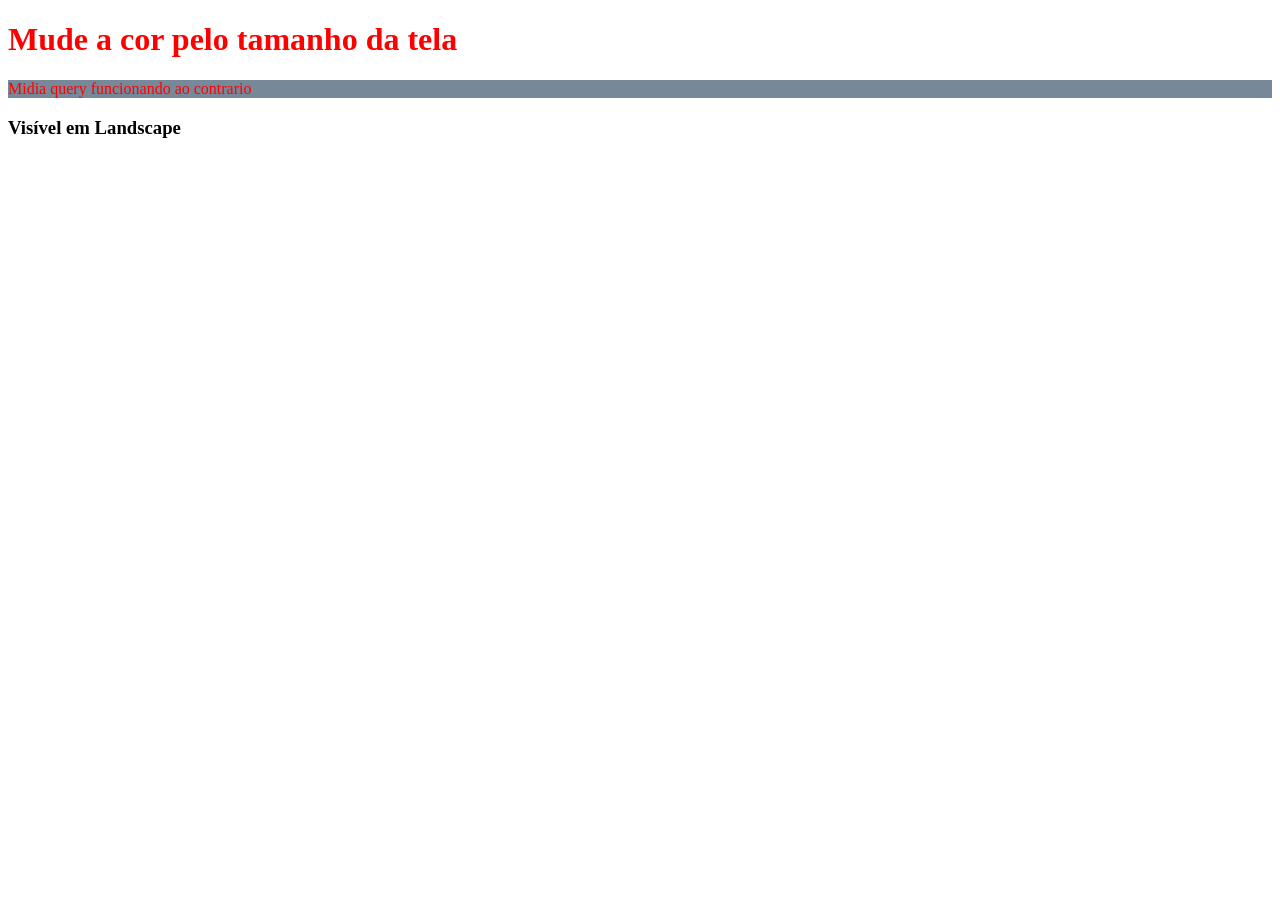
<file: 7_RESPONSIVIDADE/index.html>
<!DOCTYPE html>
<html lang="en">
<head>
    <meta charset="UTF-8">
    <!--1 - Meta tag de responsividade-->
    <meta name="viewport" content="width=device-width, initial-scale=1.0">
    <title>Responsividade</title>
    <link rel="stylesheet" href="CSS/Style.css">
</head>
<body>
    <!--2 - Midia Query-->
    <h1>Mude a cor pelo tamanho da tela</h1>
    <!--3 - min width-->
    <p>Midia query funcionando ao contrario</p>
    <!--4 - Landscape-->
    <h3>Visível em Landscape</h3>
</body>
</html>
</file>
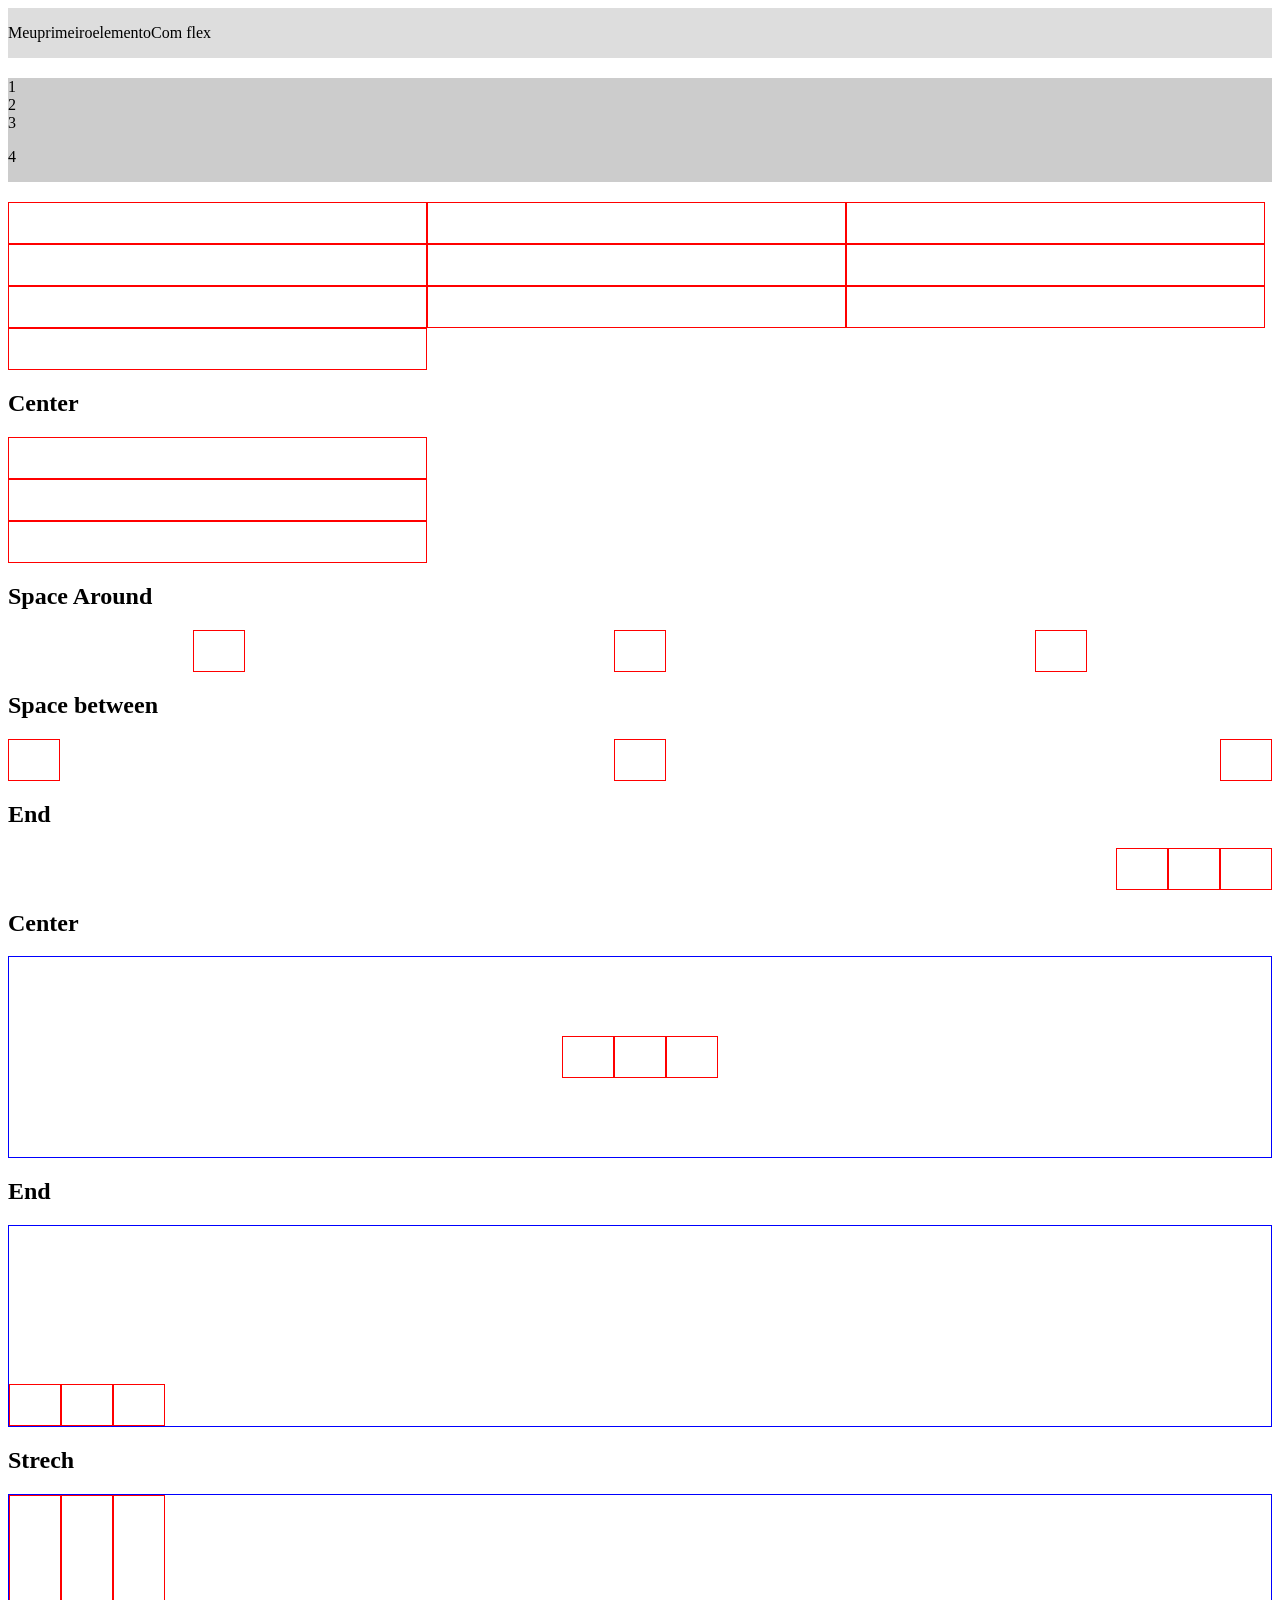
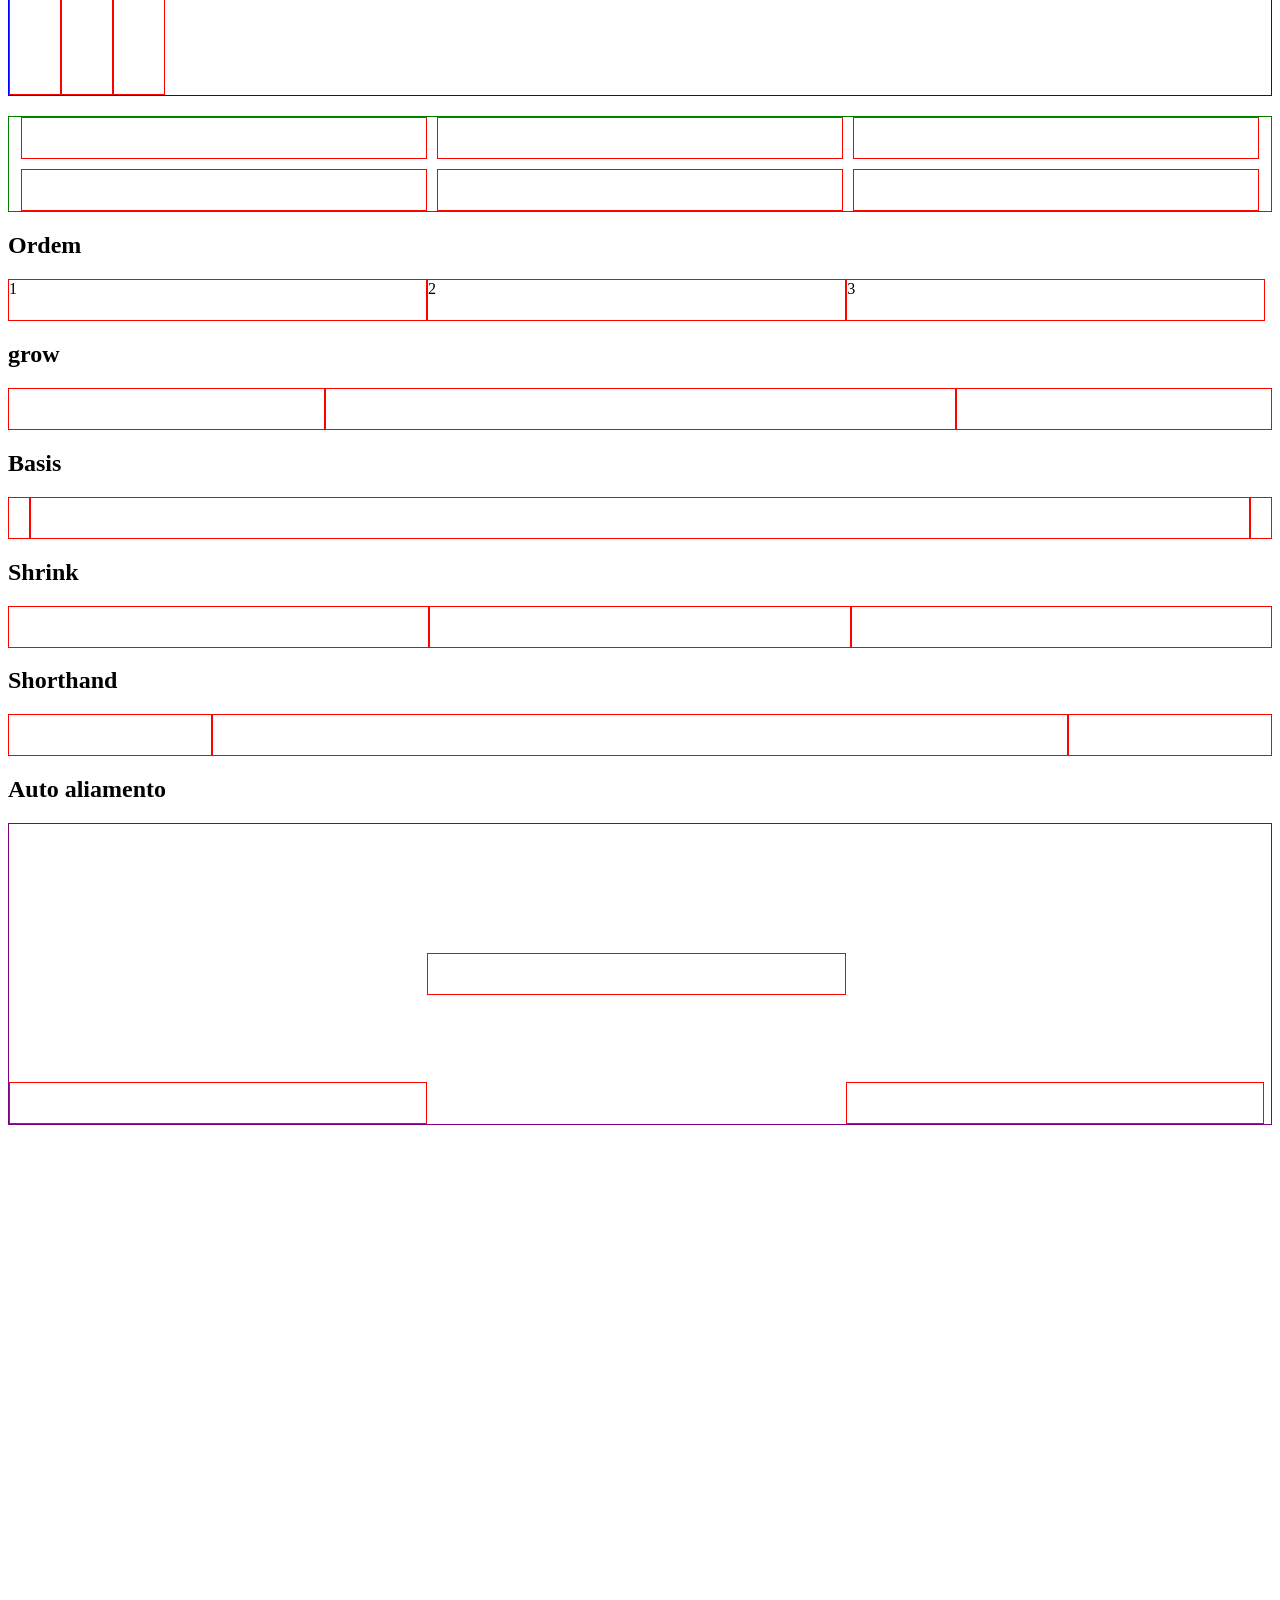
<file: 9_FLEXBOX/index.html>
<!DOCTYPE html>
<html lang="en">
<head>
    <meta charset="UTF-8">
    <meta name="viewport" content="width=device-width, initial-scale=1.0">
    <title>Flexbox</title>
    <link rel="stylesheet" href="CSS/Style.css">
</head>
<body>
    <!--1 - Flex-->
    <div class="flex">
        <p>Meu</p>
        <p>primeiro</p>
        <p>elemento</p>
        <p>Com flex</p>
    </div>
    <!--2- columun-->
    <div class="flex_columun">
        <span>1</span>
        <span>2</span>
        <span>3</span>
        <p>4</p>
    </div>
    <!--3- wrap-->
    <div class="wrap">
        <div class="box"></div>
        <div class="box"></div>
        <div class="box"></div>
        <div class="box"></div>
        <div class="box"></div>
        <div class="box"></div>
        <div class="box"></div>
        <div class="box"></div>
        <div class="box"></div>
        <div class="box"></div>
    </div>
    <!--4- Justify Content-->
    <h2>Center</h2>
    <div class="Center">
        <div class="box"></div>
        <div class="box"></div>
        <div class="box"></div>
    </div>

    <h2>Space Around</h2>
    <div class="space_around">
        <div class="box"></div>
        <div class="box"></div>
        <div class="box"></div>
    </div>

    <h2>Space between</h2>
    <div class="space_between">
        <div class="box"></div>
        <div class="box"></div>
        <div class="box"></div>
    </div>

    <h2>End</h2>
    <div class="end">
        <div class="box"></div>
        <div class="box"></div>
        <div class="box"></div>
    </div>
    <!--5- Align items-->
    <h2>Center</h2>
    <div class="align-center">
        <div class="box"></div>
        <div class="box"></div>
        <div class="box"></div>
    </div>

    <h2>End</h2>
    <div class="flex-end">
        <div class="box"></div>
        <div class="box"></div>
        <div class="box"></div>
    </div>

    <h2>Strech</h2>
    <div class="strech">
        <div class="box"></div>
        <div class="box"></div>
        <div class="box"></div>
    </div>

    <!--6- gap-->
    <div class="gap">
        <div class="box"></div>
        <div class="box"></div>
        <div class="box"></div>
        <div class="box"></div>
        <div class="box"></div>
        <div class="box"></div>
    </div>

    <!--7- Ordem-->
    <h2>Ordem</h2>
    <div class="order">
        <div class="box" id="three">3</div>
        <div class="box" id="one">1</div>
        <div class="box" id="two">2</div>
    </div>

    <!--8- grow-->
    <h2>grow</h2>
    <div class="grow">
        <div class="box"></div>
        <div class="box big"></div>
        <div class="box"></div>
    </div>

    <!--9- basis-->
    <h2>Basis</h2>
    <div class="basis">
        <div class="box"></div>
        <div class="box big"></div>
        <div class="box"></div>
    </div>
    <!--10- Shrink-->
    <h2>Shrink</h2>
    <div class="shrink">
        <div class="box"></div>
        <div class="box small"></div>
        <div class="box"></div>
    </div>

    <!--11- Flex shorthand-->
    <h2>Shorthand</h2>
    <div class="shorthand">
        <div class="box"></div>
        <div class="box different"></div>
        <div class="box"></div>
    </div>

    <!--12- Auto alinhamento-->
    <h2>Auto aliamento</h2>
    <div class="auto-aligment">
        <div class="box"></div>
        <div class="box different"></div>
        <div class="box"></div>
    </div>
</body>
</html>
</file>
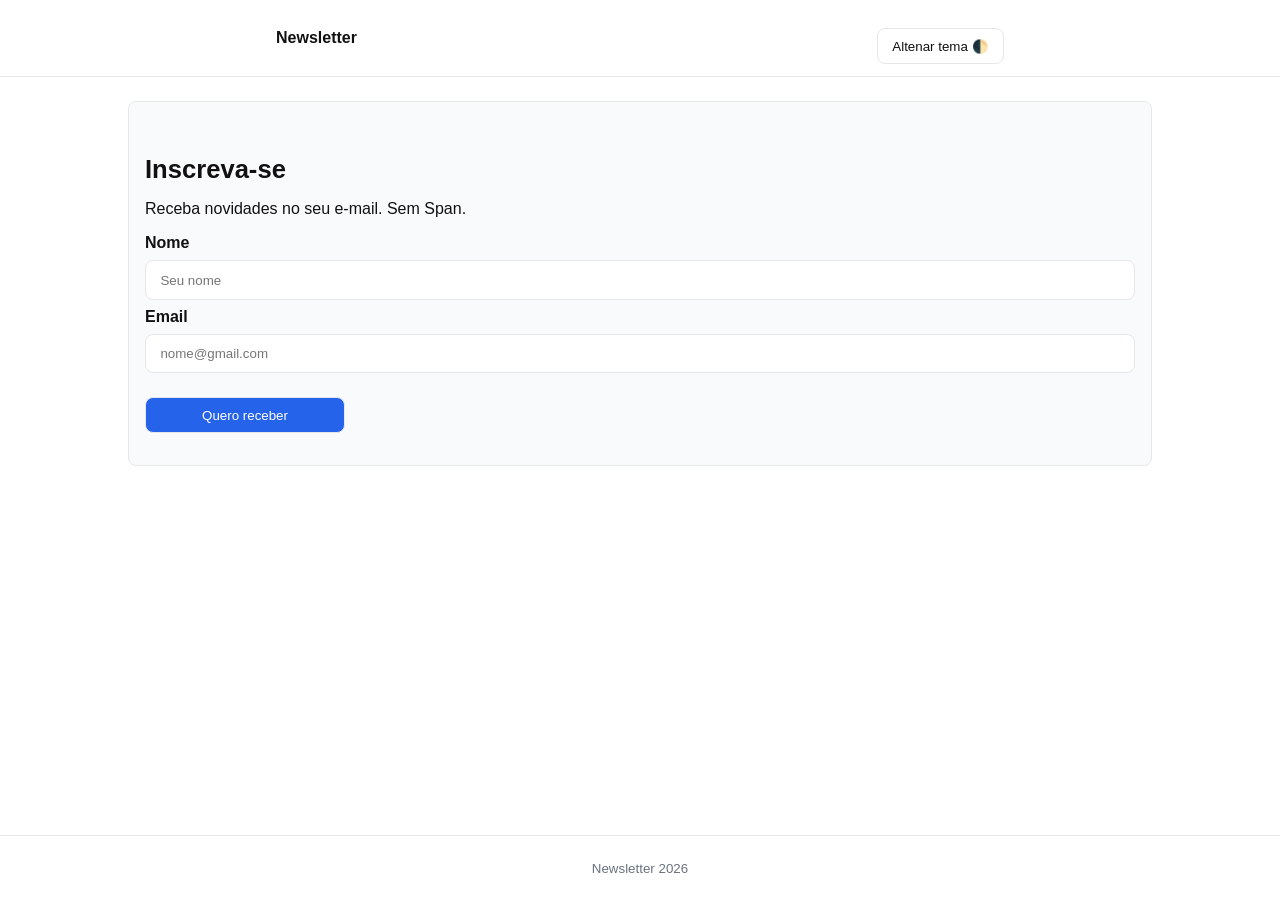
<file: HOSPEDAR_SITE/index.html>
<!DOCTYPE html>
<html lang="en">

<head>
    <meta charset="UTF-8">
    <meta name="viewport" content="width=device-width, initial-scale=1.0">
    <title>Newsletter</title>
    <link rel="stylesheet" href="styles.css">
    <script src="app.js" defer></script>
</head>

<body>
    <header class="topo">
        <dev class="container">
            <strong>Newsletter</strong>
            <button id="btnTema" class="btn">Altenar tema 🌓</button>
        </dev>
    </header>

    <main class="container">
        <section class="caixa">
            <h1>Inscreva-se</h1>
            <p>Receba novidades no seu e-mail. Sem Span.</p>

            <form>
                <label for="nome">Nome</label>
                <input type="text" name="nome" id="nome" placeholder="Seu nome">

                <label for="Email">Email</label>
                <input type="text" name="email" id="email" placeholder="nome@gmail.com">

                <button type="submit" class="btn primario">Quero receber</button>
            </form>
        </section>
    </main>

    <footer class="rodape">
        <div class="container">
            <small>Newsletter <span id="ano"></span></small>
        </div>
    </footer>
</body>

</html>
</file>
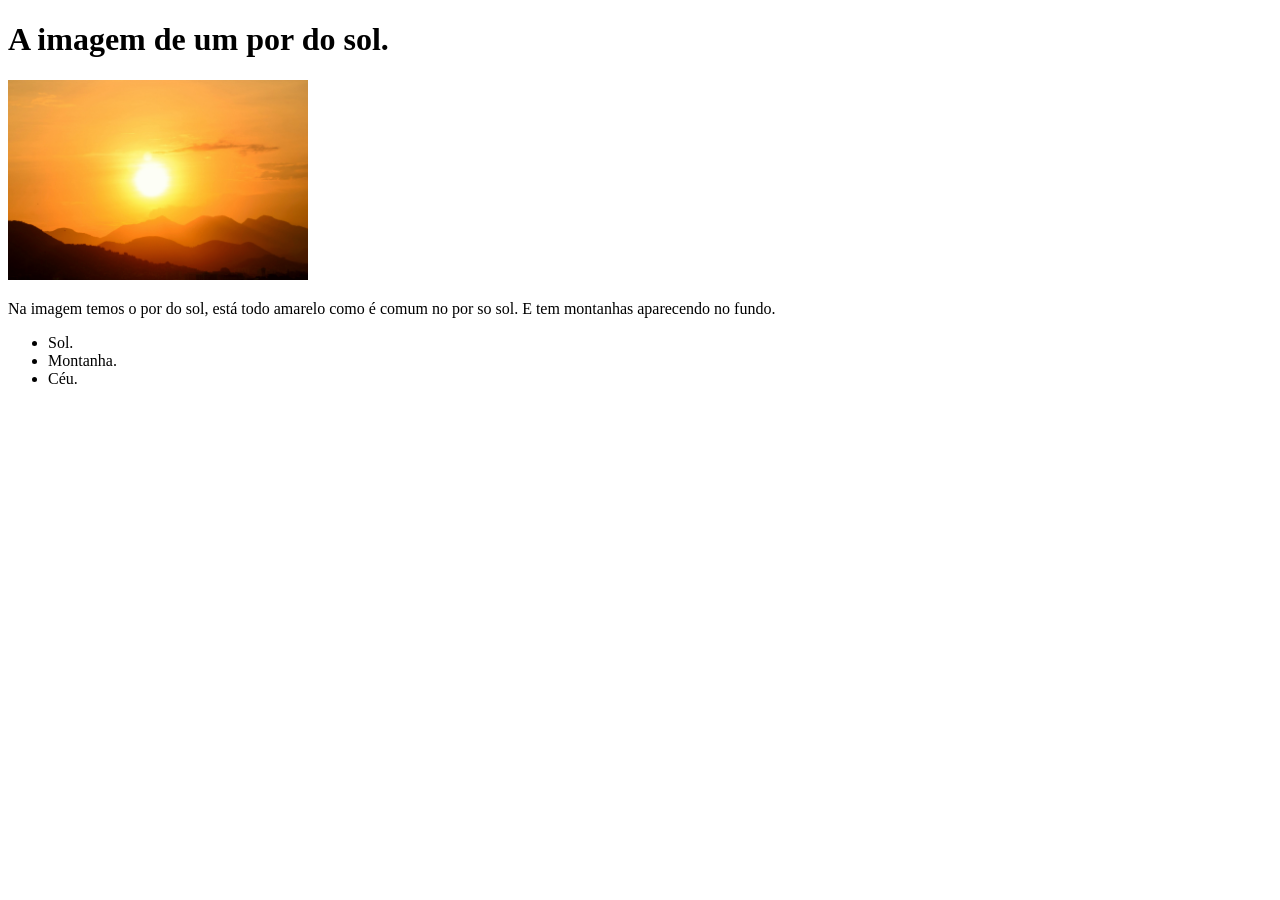
<file: 2_HTML/desafio.html>
<!DOCTYPE html>
<html lang="en">
<head>
    <meta charset="UTF-8">
    <meta name="viewport" content="width=device-width, initial-scale=1.0">
    <title>Imgem de um por do sol</title>
</head>
<body>
    <h1>A imagem de um por do sol.</h1>

    <img src="img/por_do_sol.jpg" alt="Imgem do por do sol" width="300" height="200">

    <p>Na imagem temos o por do sol, está todo amarelo como é comum no por so sol. E tem montanhas aparecendo no fundo.</p>

    <ul>
        <li>Sol.</li>
        <li>Montanha.</li>
        <li>Céu.</li>
    </ul>
</body>
</html>
</file>
<file: 12_BLOG_HTML_SEMANTICO/css/Style.css>
/* Geral */
*{
    padding: 0;
    margin: 0;
    font-family: Georgia;
}

ul{
    list-style: none;
}

a{
    text-decoration: none;
    color: #444;
    transition: 0.4s;
}

a:hover{
    color: #37a1f7;
}

/* Navbar */
#navbar{
    padding: 1.5rem 2.5rem;
    border-bottom: 2px solid #ddd;
}

#navbar-inner{
    display: flex;
    justify-content: space-between;
    align-items: center;
    max-width: 1200px;
    margin: 0 auto;
}

#nav-links{
    display: flex;
    gap: 1rem;
}

/* Conteúdo Principal */
.container{
    display: flex;
    gap: 3rem;
    padding: 2rem 2.5rem;
    max-width: 1200px;
    margin: 0 auto;
}

#posts-container{
    flex: 3 1 0;
}

.post{
    margin-bottom: 2.5rem;
}

.post img{
    width: 100%;
    margin-bottom: 1rem;
}

.title,
.discription,
.author{
    margin-bottom: 1rem;
}

.title{
    font-size: 2rem;
}

.author{
    color: #333;
    font-weight: bold;
}

/* barra lateral */
#sidebar{
    flex: 1 1 0;
}

#search-bar,
#categories,
#tags{
    padding: 1.5rem;
    border: 1px solid #ddd;
    margin-bottom: 1rem;
}

#search-bar h4,
#categories h4,
#tags h4{
    margin-bottom: 1.5rem;
    font-size: 1.6rem;
}

#search-bar form{
    display: flex;
}

#search-bar input{
    padding: 0.5rem 1rem;
    border: 1px solid #ddd;
}

#search-bar input[type="submit"]{
    cursor: pointer;
    background-color: #37a1f7;
    color: #fff;
    border: none;
}

#categories li{
    margin-bottom: 1rem;
}

#tags-container{
    display: flex;
    flex-wrap: wrap;
}

#tags-container a{
    background-color: #ddd;
    padding: 0.5rem 0.7rem;
    border-radius: 0.3rem;
}

/* Rodpé */
#footer{
    border-top: 2px solid #ddd;
    padding: 3rem;
    text-align: center;
}

#footer h2,
#footer p{
    margin-bottom: 1rem;
}

/* Responsivo */
@media(max-width: 450px){
    .container{
        flex-wrap: wrap;
    }
}
</file>
<file: 3_CSS/CSS/Stlyes.css>
/* 4 -  External*/
body{
    padding-bottom: 500px;
}

h3{
    color: green;
}

/* p { 
    color: blueviolet;
} */

/*Algum comentário*/
/*mais um comentário*/
/*Terciero Comentário*/

/* Classes */
.paragraph{
    background-color: #000;
    color: aqua;
    padding: 5px;
}

/* ids */
#exclusive-id{
    background-color: purple;
    color: yellow;
    padding: 10px;
}

/* ordem das regras */
h2{
    border-bottom: 2px solid red;
}

.titulo{
    border-bottom: 3px solid blue;
}

#algum-titulo{
    border-bottom: 4px solid green;
}

/* nomer de cores */
.color-name{
    color: crimson;
}

/* hex */
.hex{
    color: #55a398;
}

.hex-2{
    color:#1c8a94;
}

/* Aprofundado em hex */
.simple-hex{
    color: #333;  /*Era para ser #333333, mas o css simplifica*/
}

.simple-hex-2{
    color: #a5f; /*Era para ser #aa55ff*/
}

/*RGB*/
.rgb{
    color: rgb(255, 0, 0);
}

.mixed-rgb{
    color: rgb(199, 21, 47);
}

/*RGBA*/
.rgba{
    color: rgba(100, 199, 45, 0.3);
}

/*HSL*/
.hsl{
    color: hsl(100, 20%, 50%);
}

.hsl-2{
    color: hsl(201, 74%, 10%);
}

/*Cor de Fundo*/
.bg{
    background-color: #000;
    color: yellow;
}

.bg-2{
    background-color: rgb(200, 20, 40);
    color: #00eaff;
}

/*cor de fundo opaca*/
.bg-opacity{
    background-color: green;
    opacity: 0.2;
}

.bg-opacity-2{
    background-color: #999;
    color:#000;
    opacity: 0.8;
}

/*RGBA com opacidade*/
.rgba-opacity{
    background-color: rgba(90, 120, 20, 0.2);
    color: #000;
}

/*BG image*/
.bg-imag{
    background-image: url("../img/lago.jpg");
    padding: 10px;
    color: white;
}

/*Centralizando bg iamg*/
.not-centerd-bg,
.centerd-bg{
    height: 400px;
    width: 400px;
    background-image: url("../img/lago.jpg");
}

.centerd-bg{
    background-position: center;
    background-size: cover;
}

/*Largura e Altura*/
.height-width{
    height: 200px;
    width: 200px;
    background-color: red;
}

.height-width-2{
    height: 300px;
    background-color: #333;
}

/*Padding*/
.without-padding,
.padding{
    background-color: #111;
    color: #fff;
}

.padding{
    background-color: #333;
    padding: 20px;
}

/*padding individual*/
.padding-individual{
    background-color: #222;
    color: #fff;
    padding-top: 5px;
    padding-left: 10px;
    padding-right: 20px;
    padding-bottom: 40px;
}

/*shorthand padding*/
.shorthand-padding{
    background-color: #444;
    padding: 6px 12px 18px 24px;
}

.shorthand-padding-2{
    background-color: #555;
    padding: 10px 20px;
    /* padding: 10px 20px 10px 20px; */
}

/* padding com width */
.without-boder-box{
    background-color: #444;
    color: #fff;
    width: 400px;
    padding: 50px;
}

.boder-box{
    background-color: #444;
    color: #fff;
    width: 400px;
    padding: 50px;
    box-sizing: border-box;
}

/*border*/
.border{
    border: 5px solid red;
    padding: 10px;
}

.border-2{
    border: 2px dotted #931;
}

/*Borda individual*/
.border-left{
    border-left: 3px solid red;
    background-color: #222;
    padding: 20px;
}

.border-bottom{
    border-bottom: 5px double #399;
    background-color: #222;
    padding: 20px;
}

/*Borda arredondada*/
.rounded-p{
    border: 4px solid blue;
    background-color: #000;
    color: blue;
    padding: 15px;
    border-radius: 15px;
}

.rounded-p-2{
    background-color: #000;
    color: blue;
    padding: 15px;
    border-radius: 15px;
}

/*margem*/
.margin{
    margin: 10px;
    background-color: #222;
}

.margin-top{
    margin: 50px;
    background-color: #444;
    padding: 10px;
}

.margin-shorthand{
    background-color: #666;
    margin: 5px 10px 15px 20px;
}

/*box model*/
.box-model{
    margin: 20px;
    padding: 15px 25px;
    border: 3px solid #845;
    border-radius: 7px;
    width: 200px;
    height: 400px;
}

/*desafio 3*/

#box-model-challeng{
    margin: 15px; 
    padding: 15px;
    border: 5px solid #459;
    outline: 5px solid #952;
    background-color: #123;
}

.challeng-title{
    background-color: #000;
    color: #fff;
    border: none;
}

/*Alinhamento de texto*/
.text-aligned{
    text-align: right;
}

.container-center{
    text-align: center;
    width: 300px;
    border: 1px solid red;
}

/*Decoração de texto*/
.underline{
    text-decoration: underline;
}

.line-through{
    text-decoration: line-through;
}

.remove-underline{
    text-decoration: none;
    color: red;
}

/*text transform*/
.upper{
    text-transform: uppercase;
}

.lower{
    text-transform: lowercase;
}

/*letter spacing*/
.spacing{
    letter-spacing: 5px;
}

/*Fonte*/
.serif{
    font-family: Georgia;
}

.sans-serif{
    font-family: Helvetica;
}

.monospace{
    font-style: "Courier New";
}

.cursive{
    font-family: cursive;
}

.fantasy{
    font-family: fantasy;
}

/*text style*/
.italic{
    font-style: italic;
}

.obliquo{
    font-style: oblique;
}

/*Font weight*/
.thin, .bold, .bolder{
    font-family: Helvetica;
}

.thin{
    font-weight: 100;
}

.bold{
    font-weight: 600;
}

.bolder{
    font-weight: 900;
}

/*Font size*/
.small{
    font-size: 6px;
}

.big{
    font-size: 78px;
}

/*Display*/
.inline-box{
    width: 50px;
    height: 50px;
    background-color: #4f8;
    margin: 10px;
    display: inline-block;
}

.block{
    background-color: #333;
    display: block;
    margin: 10px;
}

/*Escondendo elemento*/
.inviseble{
    display: none;
}

/*Position static*/
.static{
    position: static;
    background-color: #391;
    color: #fff;
    width: 100px;
    height: 100px;
}

/*Position relative*/
.ralative{
    position: relative;
    background-color: #224;
    color: #fff;
    width: 100px;
    height: 100px;
    top: 100px;
    left: 40px;
}

/*Position absolute*/
.absolute{
    position: absolute;
    background-color: #964;
    color: #fff;
    width: 100px;
    height: 100px;
    top: 2px;
    right: 2px;
}

/*Relative com absolute*/
.relative-contanier{
    width: 300px;
    height: 300px;
    border: 1px solid red;
    margin-top: 120px;
    position: relative;
}

.absolute-1,
.absolute-2{
    width: 50px;
    height: 50px;
    background-color: #422;
    position: absolute;
}

.absolute-1{
    top: 10px;
    left: 10px;
}

.absolute-2{
    bottom: 10px;
    right: 10px;
}

/*Position fixed*/
.fixed{
    width: 100px;
    height: 100px;
    background-color: #851;
    border: 1px solid red;
    margin-top: 120px;
    position: fixed;
    top: 50px;
    right: 10px;
}

/*Position sticky*/
.sticky{
    width: 100px;
    height: 100px;
    background-color: #994;
    border: 1px solid green;
    margin-top: 120px;
    position: sticky;
    top: 10px;
}

/*Z index*/
.absolute-3,
.absolute-4,
.absolute-5{
    width: 50px;
    height: 50px;
    background-color: #123;
    position: absolute;
}

.absolute-3{
    top: 0;
    left: 0;
    z-index: 3;
}

.absolute-4{
    top: 10px;
    left: 10px;
    background-color: #246;
    z-index: 2;
}

.absolute-5{
    top: 40px;
    left: 40px;
    background-color: #453;
    z-index: 1;
}
</file>
<file: 3_CSS/CSS/Lists.css>
ul{
    border: 1px solid blue;
    padding: 10px;
}

li{
    color: darkblue;
}
</file>
<file: 3_CSS/CSS/titles.css>
h4{
    color: blue;
}
</file>
<file: 5_FORM/CSS/Styles.css>
body {
    padding-bottom: 500px;
}

div{
    margin-bottom: 10px;
}

div input,
div label{
    display: block;
}

.radio label,
.radio input,
.radio span{
    display: inline-block;
}
</file>
<file: 7_RESPONSIVIDADE/CSS/Style.css>
/* 2- Midia Query */
h1{
    color: red;
}

@media screen and (max-width: 500px){
    h1{
        color: blue;
    }
}

/* 3- min width */
p{
    background-color: red;
    color: #000;
}
@media screen and (min-width: 800px){
    p{
        background-color: #789;
        color: red;
    }
}

/* 4- Landscape */
h3{
    display: none;
}

@media screen and (orientation: landscape){
    h3{
        display: block;
    }
}
</file>
<file: 9_FLEXBOX/CSS/Style.css>
body{
    padding-bottom: 500px;
}

/* 1- flex */
.flex{
    display: flex;
    background-color: #DDD;
    margin-bottom: 20px;
}

/* 2- flex_columun */
.flex_columun{
    display: flex;
    flex-direction: column;
    background-color: #CCC;
    margin-bottom: 20px;
}

/* 3- wrap */
.wrap{
    display: flex;
    margin-bottom: 20px;
    flex-wrap: wrap;
}

.box{
    height: 40px;
    width: 33%;
    border: 1px solid red;
}

/* 4- Justify Content */
.center,
.space_around,
.space_between,
.end{
    display: flex;
    margin-bottom: 20px;
}

.center .box,
.space_around .box,
.space_between .box,
.end .box{
    width: 50px;
}

.center{
    justify-content: center;
}

.space_around{
    justify-content: space-around;
}

.space_between{
    justify-content: space-between;
}

.end{
    justify-content: end;
}

/* 5- Align items */
.center,
.align-center,
.flex-end,
.strech{
    display: flex;
    margin-bottom: 20px;
    height: 200px;
    border: 1px solid blue;
}

.align-center .box,
.flex-end .box,
.strech .box{
    width: 50px;
}

.align-center{
    align-items: center;
    justify-content: center;
}

.flex-end{
    align-items: flex-end;
}

.strech{
    align-items: stretch;
}

.strech .box{
    height: auto;
}

/*gap*/
.gap{
    display: flex;
    flex-wrap: wrap;
    justify-content: center;
    border: 1px solid green;
    gap: 10px;
}

.gap .box{
    width: 32%;
}

/*order*/
.order{
    display: flex;
}

#one{
    order: 1;
}

#two{
    order: 2;
}

#three{
    order: 3;
}

/*grow*/
.grow{
    display: flex;
}

.grow .box{
    flex: 1;
}

.grow .big{
    flex: 2;
}

/*basis*/
.basis{
    display: flex;
}

.basis .box{
    flex-basis: 20px;
}

.basis .big{
    flex-grow: 1;
}

/*Shrink*/
.shrink{
    display: flex;
}

.shrink .box{
    flex-grow: 1;
    flex-shrink: 1;
    flex-basis: 250px;
    width: auto;
}

.shrink .small{
    flex-shrink: 2;
}

/*shorthand*/
.shorthand{
    display: flex;
}

.shorthand .box{
    width: auto;
    flex: 1 1 50px;
}

.shorthand .different{
    flex: 3 1 400px;
}

/*auto aliamento*/
.auto-aligment{
    height: 300px;
    display: flex;
    align-items: flex-end;
    border: 1px solid purple;
}

.auto-aligment .different{
    align-self: center;
}
</file>
<file: HOSPEDAR_SITE/styles.css>
/*Tema claro / escuro */
:root{
    --bg: #FFF;
    --texto: #111;
    --borda: #e5e7eb;
    --caixa: #f8fafc;
    --acao: #2563eb;

}

[data-tema = "escuro"]{
    --bg: #0b1220;
    --texto: #e5e7eb;
    --borda: #1f2937;
    --caixa: #111827;
    --acao: #38bdf8;
}

/*Estilos padrão*/
*{
    box-sizing: border-box;
}

html, body{
    height: 100%;
}

body{
    margin: 0;
    font-family: Arial;
    min-height: 100vh;
    display: flex;
    flex-direction: column;
    background-color: var(--bg);
    color: var(--texto);
}

.topo{
    border-bottom: 1px solid var(--borda);
}

.topo .container{
    display: flex;
    align-items: center;
    justify-content: space-around;
    padding: .75rem 1rem;
}

.caixa{
    border: 1px solid var(--borda);
    background-color: var(--caixa);
    border-radius: .5rem;
    padding: 2rem 1rem;
    max-width: 80%;
    margin: 1.5rem auto;
}

h1{
    margin-bottom: .5rem;
    font-size: 1.6rem;
}

p{
    margin: 1rem 0;
}

form{
    display: grid;
    gap: .5rem;
}

label{
    font-weight: 600;
}

input{
    padding: .7rem .9rem;
    border: 1px solid var(--borda);
    border-radius: .5rem;
    background-color: var(--bg);
    color: var(--texto);
}

.btn{
    padding: .6rem .9rem;
    border: 1px solid var(--borda);
    background-color: var(--bg);
    color: var(--texto);
    border-radius: .5rem;
    cursor: pointer;
    margin-top: 1rem;
    max-width: 200px;
}

.btn.primario{
    margin-top: 1rem;
    background-color: var(--acao);
    color: #FFF;
}

.rodape{
    border-top: 1px solid var(--borda);
    height: 65px;
    display: flex;
    align-items: center;
    justify-content: center;
    color: #6b7280;
    margin-top: auto;
}
</file>
